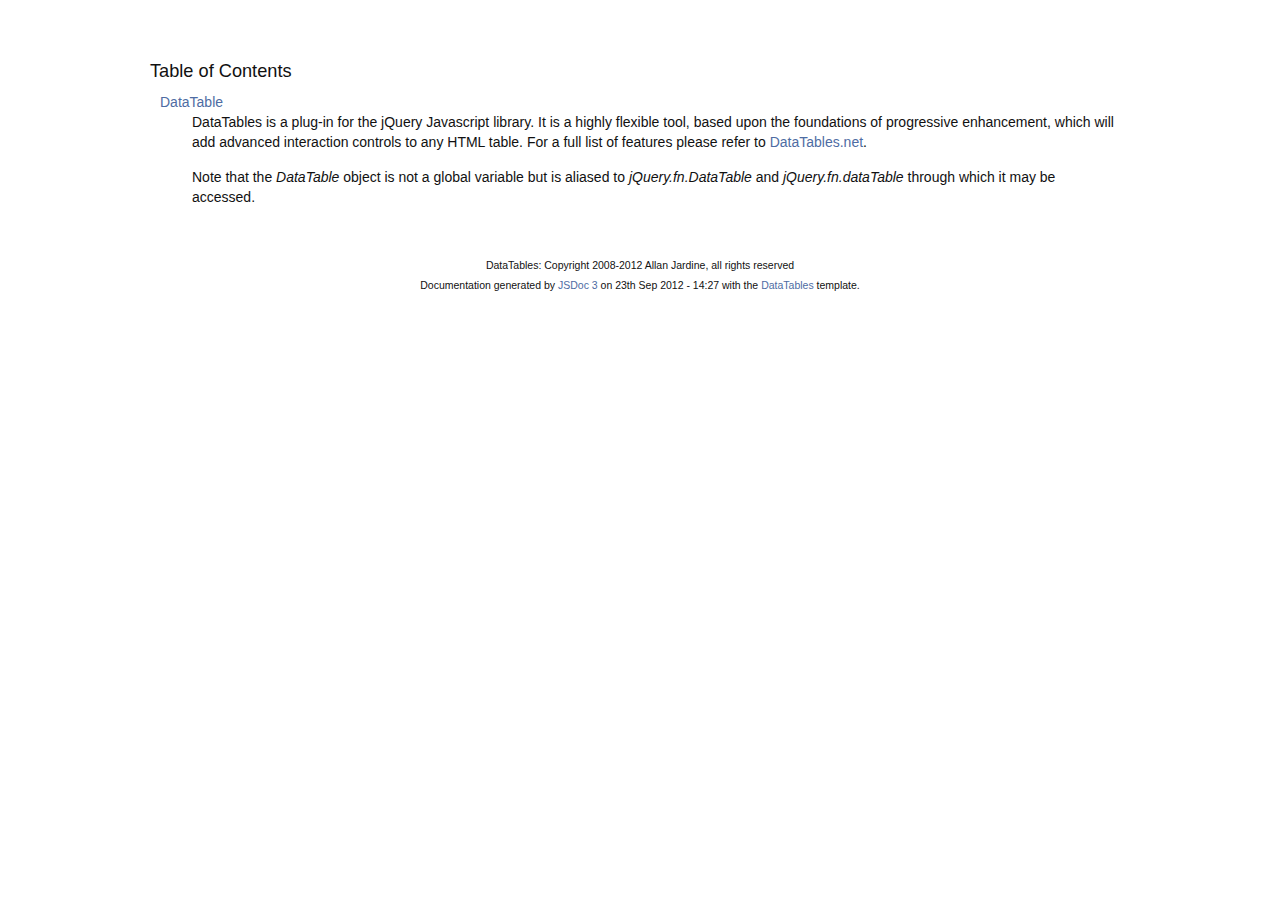
<file: web/static/libs/DataTables-1.9.4/docs/index.html>
<!DOCTYPE HTML PUBLIC "-//W3C//DTD HTML 4.01//EN" "http://www.w3.org/TR/html4/strict.dtd">
<html>
	<head>
		<meta http-equiv="Content-type" content="text/html; charset=utf-8">
		<title>Table of Contents - documentation</title>
  
		<style type="text/css" media="screen">
			@import "media/css/doc.css";
			@import "media/css/shCore.css";
			@import "media/css/shThemeDataTables.css";
		</style>
	
		<script type="text/javascript" src="media/js/shCore.js"></script>
		<script type="text/javascript" src="media/js/shBrushJScript.js"></script>
		<script type="text/javascript" src="media/js/jquery.js"></script>
		<script type="text/javascript" src="media/js/doc.js"></script>
	</head>
	<body>
		<div class="fw_container">
			<a name="top"></a>
			<div class="fw_header">
			</div>

			<div class="fw_content">
				<h3 class="subsection-title">Table of Contents</h3>
				<dl>
					<dt><a href="DataTable.html">DataTable</a></dt><dd><p>DataTables is a plug-in for the jQuery Javascript library. It is a 
highly flexible tool, based upon the foundations of progressive 
enhancement, which will add advanced interaction controls to any 
HTML table. For a full list of features please refer to
<a href="http://datatables.net">DataTables.net</a>.</p>

<p>Note that the <i>DataTable</i> object is not a global variable but is
aliased to <i>jQuery.fn.DataTable</i> and <i>jQuery.fn.dataTable</i> through which 
it may be  accessed.</p></dd>
				</dl>
   			</div>
		</div>

		<div class="fw_footer">
			DataTables: Copyright 2008-2012 Allan Jardine, all rights reserved<br>

			Documentation generated by <a href="https://github.com/micmath/JSDoc">JSDoc 3</a> on
			23th Sep 2012 - 14:27
			with the <a href="http://datatables.net/">DataTables</a> template.
		</div>
	</body>
</html>
</file>
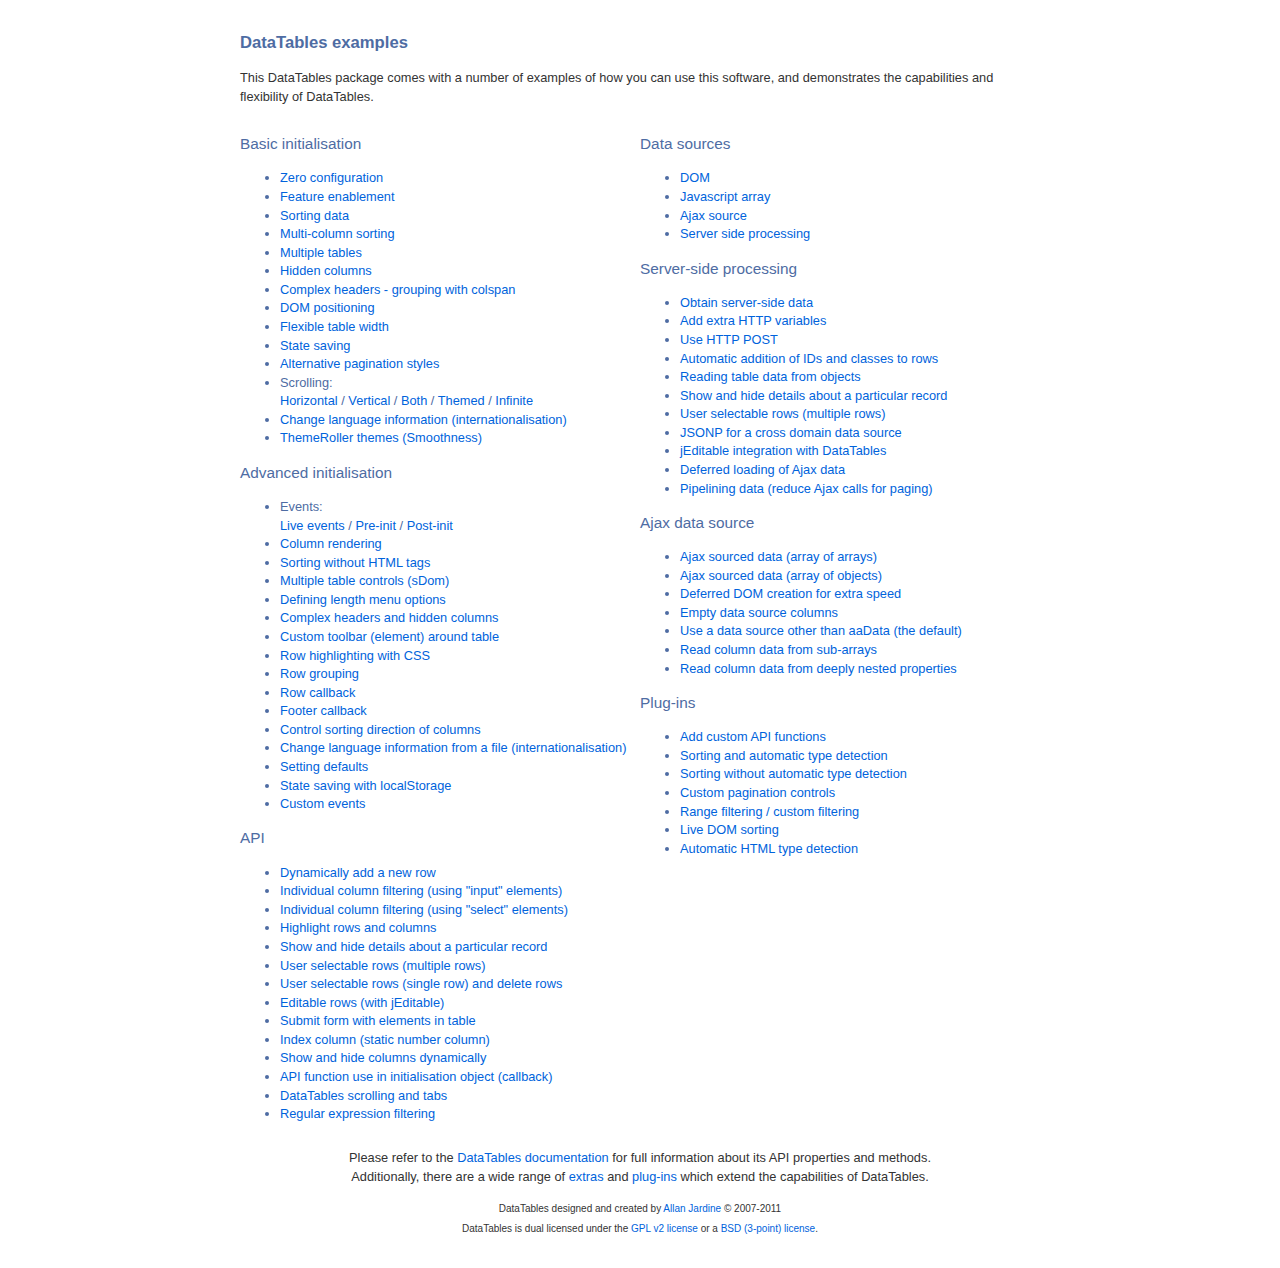
<file: web/static/libs/DataTables-1.9.4/examples/index.html>
<!DOCTYPE HTML PUBLIC "-//W3C//DTD HTML 4.01//EN" "http://www.w3.org/TR/html4/strict.dtd">
<html>
	<head>
		<meta http-equiv="content-type" content="text/html; charset=utf-8" />
		<link rel="shortcut icon" type="image/ico" href="http://www.datatables.net/favicon.ico" />
		
		<title>DataTables example</title>
		<style type="text/css" title="currentStyle">
			@import "../media/css/demo_page.css";
			@import "../media/css/demo_table.css";
		</style>
	</head>
	<body id="dt_example">
		<div id="container">
			<div class="full_width big">
				DataTables examples
			</div>
			
			<p>This DataTables package comes with a number of examples of how you can use this software, and demonstrates the capabilities and flexibility of DataTables.</p>
			
			<div class="demo_links">
				<h2>Basic initialisation</h2>
				<ul>
					<li><a href="basic_init/zero_config.html">Zero configuration</a></li>
					<li><a href="basic_init/filter_only.html">Feature enablement</a></li>
					<li><a href="basic_init/table_sorting.html">Sorting data</a></li>
					<li><a href="basic_init/multi_col_sort.html">Multi-column sorting</a></li>
					<li><a href="basic_init/multiple_tables.html">Multiple tables</a></li>
					<li><a href="basic_init/hidden_columns.html">Hidden columns</a></li>
					<li><a href="basic_init/complex_header.html">Complex headers - grouping with colspan</a></li>
					<li><a href="basic_init/dom.html">DOM positioning</a></li>
					<li><a href="basic_init/flexible_width.html">Flexible table width</a></li>
					<li><a href="basic_init/state_save.html">State saving</a></li>
					<li><a href="basic_init/alt_pagination.html">Alternative pagination styles</a></li>
					<li>Scrolling: <br>
						<a href="basic_init/scroll_x.html">Horizontal</a> / 
						<a href="basic_init/scroll_y.html">Vertical</a> / 
						<a href="basic_init/scroll_xy.html">Both</a> / 
						<a href="basic_init/scroll_y_theme.html">Themed</a> / 
						<a href="basic_init/scroll_y_infinite.html">Infinite</a>
					</li>
					<li><a href="basic_init/language.html">Change language information (internationalisation)</a></li>
					<li><a href="basic_init/themes.html">ThemeRoller themes (Smoothness)</a></li>
				</ul>
				
				<h2>Advanced initialisation</h2>
				<ul>
					<li>Events: <br>
						<a href="advanced_init/events_live.html">Live events</a> / 
						<a href="advanced_init/events_pre_init.html">Pre-init</a> / 
						<a href="advanced_init/events_post_init.html">Post-init</a>
					</li>
					<li><a href="advanced_init/column_render.html">Column rendering</a></li>
					<li><a href="advanced_init/html_sort.html">Sorting without HTML tags</a></li>
					<li><a href="advanced_init/dom_multiple_elements.html">Multiple table controls (sDom)</a></li>
					<li><a href="advanced_init/length_menu.html">Defining length menu options</a></li>
					<li><a href="advanced_init/complex_header.html">Complex headers and hidden columns</a></li>
					<li><a href="advanced_init/dom_toolbar.html">Custom toolbar (element) around table</a></li>
					<li><a href="advanced_init/highlight.html">Row highlighting with CSS</a></li>
					<li><a href="advanced_init/row_grouping.html">Row grouping</a></li>
					<li><a href="advanced_init/row_callback.html">Row callback</a></li>
					<li><a href="advanced_init/footer_callback.html">Footer callback</a></li>
					<li><a href="advanced_init/sorting_control.html">Control sorting direction of columns</a></li>
					<li><a href="advanced_init/language_file.html">Change language information from a file (internationalisation)</a></li>
					<li><a href="advanced_init/defaults.html">Setting defaults</a></li>
					<li><a href="advanced_init/localstorage.html">State saving with localStorage</a></li>
					<li><a href="advanced_init/dt_events.html">Custom events</a></li>
				</ul>
				
				<h2>API</h2>
				<ul>
					<li><a href="api/add_row.html">Dynamically add a new row</a></li>
					<li><a href="api/multi_filter.html">Individual column filtering (using "input" elements)</a></li>
					<li><a href="api/multi_filter_select.html">Individual column filtering (using "select" elements)</a></li>
					<li><a href="api/highlight.html">Highlight rows and columns</a></li>
					<li><a href="api/row_details.html">Show and hide details about a particular record</a></li>
					<li><a href="api/select_row.html">User selectable rows (multiple rows)</a></li>
					<li><a href="api/select_single_row.html">User selectable rows (single row) and delete rows</a></li>
					<li><a href="api/editable.html">Editable rows (with jEditable)</a></li>
					<li><a href="api/form.html">Submit form with elements in table</a></li>
					<li><a href="api/counter_column.html">Index column (static number column)</a></li>
					<li><a href="api/show_hide.html">Show and hide columns dynamically</a></li>
					<li><a href="api/api_in_init.html">API function use in initialisation object (callback)</a></li>
					<li><a href="api/tabs_and_scrolling.html">DataTables scrolling and tabs</a></li>
					<li><a href="api/regex.html">Regular expression filtering</a></li>
				</ul>
			</div>
			
			<div class="demo_links">
				<h2>Data sources</h2>
				<ul>
					<li><a href="data_sources/dom.html">DOM</a></li>
					<li><a href="data_sources/js_array.html">Javascript array</a></li>
					<li><a href="data_sources/ajax.html">Ajax source</a></li>
					<li><a href="data_sources/server_side.html">Server side processing</a></li>
				</ul>
				
				<h2>Server-side processing</h2>
				<ul>
					<li><a href="server_side/server_side.html">Obtain server-side data</a></li>
					<li><a href="server_side/custom_vars.html">Add extra HTTP variables</a></li>
					<li><a href="server_side/post.html">Use HTTP POST</a></li>
					<li><a href="server_side/ids.html">Automatic addition of IDs and classes to rows</a></li>
					<li><a href="server_side/object_data.html">Reading table data from objects</a></li>
					<li><a href="server_side/row_details.html">Show and hide details about a particular record</a></li>
					<li><a href="server_side/select_rows.html">User selectable rows (multiple rows)</a></li>
					<li><a href="server_side/jsonp.html">JSONP for a cross domain data source</a></li>
					<li><a href="server_side/editable.html">jEditable integration with DataTables</a></li>
					<li><a href="server_side/defer_loading.html">Deferred loading of Ajax data</a></li>
					<li><a href="server_side/pipeline.html">Pipelining data (reduce Ajax calls for paging)</a></li>
				</ul>
				
				<h2>Ajax data source</h2>
				<ul>
					<li><a href="ajax/ajax.html">Ajax sourced data (array of arrays)</a></li>
					<li><a href="ajax/objects.html">Ajax sourced data (array of objects)</a></li>
					<li><a href="ajax/defer_render.html">Deferred DOM creation for extra speed</a></li>
					<li><a href="ajax/null_data_source.html">Empty data source columns</a></li>
					<li><a href="ajax/custom_data_property.html">Use a data source other than aaData (the default)</a></li>
					<li><a href="ajax/objects_subarrays.html">Read column data from sub-arrays</a></li>
					<li><a href="ajax/deep.html">Read column data from deeply nested properties</a></li>
				</ul>
				
				<h2>Plug-ins</h2>
				<ul>
					<li><a href="plug-ins/plugin_api.html">Add custom API functions</a></li>
					<li><a href="plug-ins/sorting_plugin.html">Sorting and automatic type detection</a></li>
					<li><a href="plug-ins/sorting_sType.html">Sorting without automatic type detection</a></li>
					<li><a href="plug-ins/paging_plugin.html">Custom pagination controls</a></li>
					<li><a href="plug-ins/range_filtering.html">Range filtering / custom filtering</a></li>
					<li><a href="plug-ins/dom_sort.html">Live DOM sorting</a></li>
					<li><a href="plug-ins/html_sort.html">Automatic HTML type detection</a></li>
				</ul>
			</div>
			
			
			<div id="footer" class="clear" style="text-align:center;">
				<p>
					Please refer to the <a href="http://www.datatables.net/usage">DataTables documentation</a> for full information about its API properties and methods.<br>
					Additionally, there are a wide range of <a href="http://www.datatables.net/extras">extras</a> and <a href="http://www.datatables.net/plug-ins">plug-ins</a> which extend the capabilities of DataTables.
				</p>
				
				<span style="font-size:10px;">
					DataTables designed and created by <a href="http://www.sprymedia.co.uk">Allan Jardine</a> &copy; 2007-2011<br>
					DataTables is dual licensed under the <a href="http://www.datatables.net/license_gpl2">GPL v2 license</a> or a <a href="http://www.datatables.net/license_bsd">BSD (3-point) license</a>.
				</span>
			</div>
		</div>
	</body>
</html>
</file>
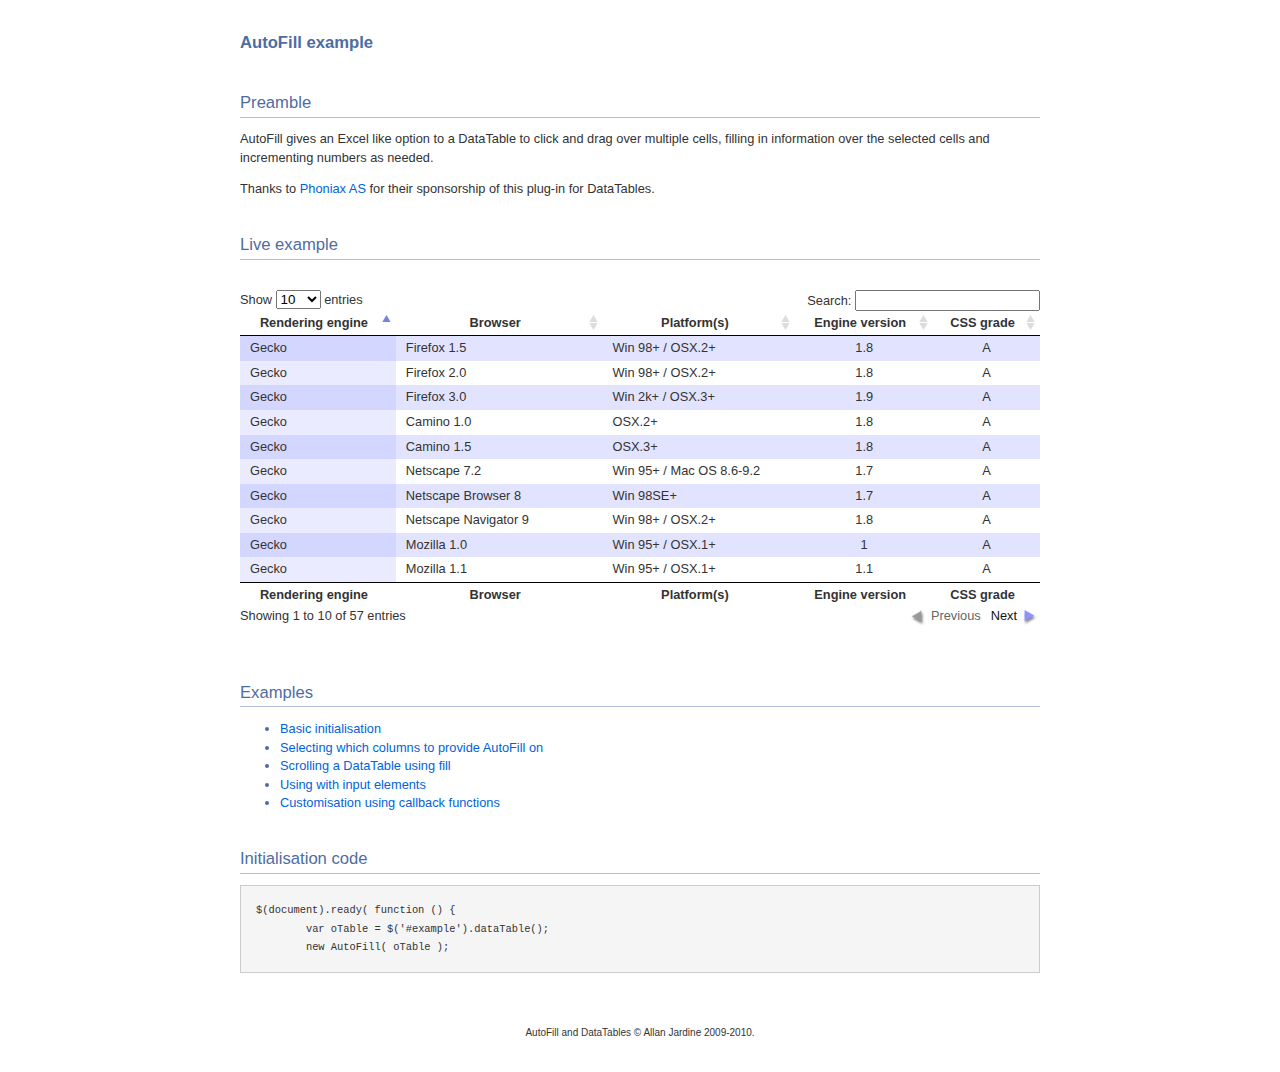
<file: web/static/libs/DataTables-1.9.4/extras/AutoFill/index.html>
<!DOCTYPE HTML PUBLIC "-//W3C//DTD HTML 4.01//EN" "http://www.w3.org/TR/html4/strict.dtd">
<html>
	<head>
		<meta http-equiv="content-type" content="text/html; charset=utf-8">
		<link rel="shortcut icon" type="image/ico" href="http://www.sprymedia.co.uk/media/images/favicon.ico">
		
		<title>AutoFill example</title>
		<style type="text/css" title="currentStyle">
			@import "../../media/css/demo_page.css";
			@import "../../media/css/demo_table.css";
			@import "media/css/AutoFill.css";
		</style>
		<script type="text/javascript" charset="utf-8" src="../../media/js/jquery.js"></script>
		<script type="text/javascript" charset="utf-8" src="../../media/js/jquery.dataTables.js"></script>
		<script type="text/javascript" charset="utf-8" src="media/js/AutoFill.js"></script>
		<script type="text/javascript" charset="utf-8">
			$(document).ready( function () {
				var oTable = $('#example').dataTable();
				new AutoFill( oTable );
			} );
		</script>
	</head>
	<body id="dt_example">
		<div id="container">
			<div class="full_width big">
				AutoFill example
			</div>
			
			<h1>Preamble</h1>
			<p>
				AutoFill gives an Excel like option to a DataTable to click and drag over multiple
				cells, filling in information over the selected cells and incrementing numbers as needed.
			</p>
			<p>Thanks to <a href="http://www.phoniax.no/">Phoniax AS</a> for their sponsorship of this plug-in for DataTables.</p>
			
			
			
			<h1>Live example</h1>
			<form>
			<div id="demo">
<table cellpadding="0" cellspacing="0" border="0" class="display" id="example">
	<thead>
		<tr>
			<th>Rendering engine</th>
			<th>Browser</th>
			<th>Platform(s)</th>
			<th>Engine version</th>
			<th>CSS grade</th>
		</tr>
	</thead>
	<tfoot>
		<tr>
			<th>Rendering engine</th>
			<th>Browser</th>
			<th>Platform(s)</th>
			<th>Engine version</th>
			<th>CSS grade</th>
		</tr>
	</tfoot>
	<tbody>
		<tr class="odd_gradeX">
			<td>Trident</td>
			<td>Internet Explorer 4.0</td>
			<td>Win 95+ (Entity: &amp;)</td>
			<td class="center">4</td>
			<td class="center">X</td>
		</tr>
		<tr class="even_gradeC">
			<td>Trident</td>
			<td>Internet Explorer 5.0</td>
			<td>Win 95+</td>
			<td class="center">5</td>
			<td class="center">C</td>
		</tr>
		<tr class="odd_gradeA">
			<td>Trident</td>
			<td>Internet Explorer 5.5</td>
			<td>Win 95+</td>
			<td class="center">5.5</td>
			<td class="center">A</td>
		</tr>
		<tr class="even_gradeA">
			<td>Trident</td>
			<td>Internet Explorer 6</td>
			<td>Win 98+</td>
			<td class="center">6</td>
			<td class="center">A</td>
		</tr>
		<tr class="odd_gradeA">
			<td>Trident</td>
			<td>Internet Explorer 7</td>
			<td>Win XP SP2+</td>
			<td class="center">7</td>
			<td class="center">A</td>
		</tr>
		<tr class="even_gradeA">
			<td>Trident</td>
			<td>AOL browser (AOL desktop)</td>
			<td>Win XP</td>
			<td class="center">6</td>
			<td class="center">A</td>
		</tr>
		<tr class="odd_gradeA">
			<td>Gecko (UTF-8: $¢€)</td>
			<td>Firefox 1.0</td>
			<td>Win 98+ / OSX.2+</td>
			<td class="center">1.7</td>
			<td class="center">A</td>
		</tr>
		<tr class="even_gradeA">
			<td>Gecko</td>
			<td>Firefox 1.5</td>
			<td>Win 98+ / OSX.2+</td>
			<td class="center">1.8</td>
			<td class="center">A</td>
		</tr>
		<tr class="odd_gradeA">
			<td>Gecko</td>
			<td>Firefox 2.0</td>
			<td>Win 98+ / OSX.2+</td>
			<td class="center">1.8</td>
			<td class="center">A</td>
		</tr>
		<tr class="even_gradeA">
			<td>Gecko</td>
			<td>Firefox 3.0</td>
			<td>Win 2k+ / OSX.3+</td>
			<td class="center">1.9</td>
			<td class="center">A</td>
		</tr>
		<tr class="odd_gradeA">
			<td>Gecko</td>
			<td>Camino 1.0</td>
			<td>OSX.2+</td>
			<td class="center">1.8</td>
			<td class="center">A</td>
		</tr>
		<tr class="even_gradeA">
			<td>Gecko</td>
			<td>Camino 1.5</td>
			<td>OSX.3+</td>
			<td class="center">1.8</td>
			<td class="center">A</td>
		</tr>
		<tr class="odd_gradeA">
			<td>Gecko</td>
			<td>Netscape 7.2</td>
			<td>Win 95+ / Mac OS 8.6-9.2</td>
			<td class="center">1.7</td>
			<td class="center">A</td>
		</tr>
		<tr class="even_gradeA">
			<td>Gecko</td>
			<td>Netscape Browser 8</td>
			<td>Win 98SE+</td>
			<td class="center">1.7</td>
			<td class="center">A</td>
		</tr>
		<tr class="odd_gradeA">
			<td>Gecko</td>
			<td>Netscape Navigator 9</td>
			<td>Win 98+ / OSX.2+</td>
			<td class="center">1.8</td>
			<td class="center">A</td>
		</tr>
		<tr class="even_gradeA">
			<td>Gecko</td>
			<td>Mozilla 1.0</td>
			<td>Win 95+ / OSX.1+</td>
			<td class="center">1</td>
			<td class="center">A</td>
		</tr>
		<tr class="odd_gradeA">
			<td>Gecko</td>
			<td>Mozilla 1.1</td>
			<td>Win 95+ / OSX.1+</td>
			<td class="center">1.1</td>
			<td class="center">A</td>
		</tr>
		<tr class="even_gradeA">
			<td>Gecko</td>
			<td>Mozilla 1.2</td>
			<td>Win 95+ / OSX.1+</td>
			<td class="center">1.2</td>
			<td class="center">A</td>
		</tr>
		<tr class="odd_gradeA">
			<td>Gecko</td>
			<td>Mozilla 1.3</td>
			<td>Win 95+ / OSX.1+</td>
			<td class="center">1.3</td>
			<td class="center">A</td>
		</tr>
		<tr class="even_gradeA">
			<td>Gecko</td>
			<td>Mozilla 1.4</td>
			<td>Win 95+ / OSX.1+</td>
			<td class="center">1.4</td>
			<td class="center">A</td>
		</tr>
		<tr class="odd_gradeA">
			<td>Gecko</td>
			<td>Mozilla 1.5</td>
			<td>Win 95+ / OSX.1+</td>
			<td class="center">1.5</td>
			<td class="center">A</td>
		</tr>
		<tr class="even_gradeA">
			<td>Gecko</td>
			<td>Mozilla 1.6</td>
			<td>Win 95+ / OSX.1+</td>
			<td class="center">1.6</td>
			<td class="center">A</td>
		</tr>
		<tr class="odd_gradeA">
			<td>Gecko</td>
			<td>Mozilla 1.7</td>
			<td>Win 98+ / OSX.1+</td>
			<td class="center">1.7</td>
			<td class="center">A</td>
		</tr>
		<tr class="even_gradeA">
			<td>Gecko</td>
			<td>Mozilla 1.8</td>
			<td>Win 98+ / OSX.1+</td>
			<td class="center">1.8</td>
			<td class="center">A</td>
		</tr>
		<tr class="odd_gradeA">
			<td>Gecko</td>
			<td>Seamonkey 1.1</td>
			<td>Win 98+ / OSX.2+</td>
			<td class="center">1.8</td>
			<td class="center">A</td>
		</tr>
		<tr class="even_gradeA">
			<td>Gecko</td>
			<td>Epiphany 2.20</td>
			<td>Gnome</td>
			<td class="center">1.8</td>
			<td class="center">A</td>
		</tr>
		<tr class="odd_gradeA">
			<td>Webkit</td>
			<td>Safari 1.2</td>
			<td>OSX.3</td>
			<td class="center">125.5</td>
			<td class="center">A</td>
		</tr>
		<tr class="even_gradeA">
			<td>Webkit</td>
			<td>Safari 1.3</td>
			<td>OSX.3</td>
			<td class="center">312.8</td>
			<td class="center">A</td>
		</tr>
		<tr class="odd_gradeA">
			<td>Webkit</td>
			<td>Safari 2.0</td>
			<td>OSX.4+</td>
			<td class="center">419.3</td>
			<td class="center">A</td>
		</tr>
		<tr class="even_gradeA">
			<td>Webkit</td>
			<td>Safari 3.0</td>
			<td>OSX.4+</td>
			<td class="center">522.1</td>
			<td class="center">A</td>
		</tr>
		<tr class="odd_gradeA">
			<td>Webkit</td>
			<td>OmniWeb 5.5</td>
			<td>OSX.4+</td>
			<td class="center">420</td>
			<td class="center">A</td>
		</tr>
		<tr class="even_gradeA">
			<td>Webkit</td>
			<td>iPod Touch / iPhone</td>
			<td>iPod</td>
			<td class="center">420.1</td>
			<td class="center">A</td>
		</tr>
		<tr class="odd_gradeA">
			<td>Webkit</td>
			<td>S60</td>
			<td>S60</td>
			<td class="center">413</td>
			<td class="center">A</td>
		</tr>
		<tr class="even_gradeA">
			<td>Presto</td>
			<td>Opera 7.0</td>
			<td>Win 95+ / OSX.1+</td>
			<td class="center">-</td>
			<td class="center">A</td>
		</tr>
		<tr class="odd_gradeA">
			<td>Presto</td>
			<td>Opera 7.5</td>
			<td>Win 95+ / OSX.2+</td>
			<td class="center">-</td>
			<td class="center">A</td>
		</tr>
		<tr class="even_gradeA">
			<td>Presto</td>
			<td>Opera 8.0</td>
			<td>Win 95+ / OSX.2+</td>
			<td class="center">-</td>
			<td class="center">A</td>
		</tr>
		<tr class="odd_gradeA">
			<td>Presto</td>
			<td>Opera 8.5</td>
			<td>Win 95+ / OSX.2+</td>
			<td class="center">-</td>
			<td class="center">A</td>
		</tr>
		<tr class="even_gradeA">
			<td>Presto</td>
			<td>Opera 9.0</td>
			<td>Win 95+ / OSX.3+</td>
			<td class="center">-</td>
			<td class="center">A</td>
		</tr>
		<tr class="odd_gradeA">
			<td>Presto</td>
			<td>Opera 9.2</td>
			<td>Win 88+ / OSX.3+</td>
			<td class="center">-</td>
			<td class="center">A</td>
		</tr>
		<tr class="even_gradeA">
			<td>Presto</td>
			<td>Opera 9.5</td>
			<td>Win 88+ / OSX.3+</td>
			<td class="center">-</td>
			<td class="center">A</td>
		</tr>
		<tr class="odd_gradeA">
			<td>Presto</td>
			<td>Opera for Wii</td>
			<td>Wii</td>
			<td class="center">-</td>
			<td class="center">A</td>
		</tr>
		<tr class="even_gradeA">
			<td>Presto</td>
			<td>Nokia N800</td>
			<td>N800</td>
			<td class="center">-</td>
			<td class="center">A</td>
		</tr>
		<tr class="odd_gradeA">
			<td>Presto</td>
			<td>Nintendo DS browser</td>
			<td>Nintendo DS</td>
			<td class="center">8.5</td>
			<td class="center">C/A<sup>1</sup></td>
		</tr>
		<tr class="even_gradeC">
			<td>KHTML</td>
			<td>Konqureror 3.1</td>
			<td>KDE 3.1</td>
			<td class="center">3.1</td>
			<td class="center">C</td>
		</tr>
		<tr class="odd_gradeA">
			<td>KHTML</td>
			<td>Konqureror 3.3</td>
			<td>KDE 3.3</td>
			<td class="center">3.3</td>
			<td class="center">A</td>
		</tr>
		<tr class="even_gradeA">
			<td>KHTML</td>
			<td>Konqureror 3.5</td>
			<td>KDE 3.5</td>
			<td class="center">3.5</td>
			<td class="center">A</td>
		</tr>
		<tr class="odd_gradeX">
			<td>Tasman</td>
			<td>Internet Explorer 4.5</td>
			<td>Mac OS 8-9</td>
			<td class="center">-</td>
			<td class="center">X</td>
		</tr>
		<tr class="even_gradeC">
			<td>Tasman</td>
			<td>Internet Explorer 5.1</td>
			<td>Mac OS 7.6-9</td>
			<td class="center">1</td>
			<td class="center">C</td>
		</tr>
		<tr class="odd_gradeC">
			<td>Tasman</td>
			<td>Internet Explorer 5.2</td>
			<td>Mac OS 8-X</td>
			<td class="center">1</td>
			<td class="center">C</td>
		</tr>
		<tr class="even_gradeA">
			<td>Misc</td>
			<td>NetFront 3.1</td>
			<td>Embedded devices</td>
			<td class="center">-</td>
			<td class="center">C</td>
		</tr>
		<tr class="odd_gradeA">
			<td>Misc</td>
			<td>NetFront 3.4</td>
			<td>Embedded devices</td>
			<td class="center">-</td>
			<td class="center">A</td>
		</tr>
		<tr class="even_gradeX">
			<td>Misc</td>
			<td>Dillo 0.8</td>
			<td>Embedded devices</td>
			<td class="center">-</td>
			<td class="center">X</td>
		</tr>
		<tr class="odd_gradeX">
			<td>Misc</td>
			<td>Links</td>
			<td>Text only</td>
			<td class="center">-</td>
			<td class="center">X</td>
		</tr>
		<tr class="even_gradeX">
			<td>Misc</td>
			<td>Lynx</td>
			<td>Text only</td>
			<td class="center">-</td>
			<td class="center">X</td>
		</tr>
		<tr class="odd_gradeC">
			<td>Misc</td>
			<td>IE Mobile</td>
			<td>Windows Mobile 6</td>
			<td class="center">-</td>
			<td class="center">C</td>
		</tr>
		<tr class="even_gradeC">
			<td>Misc</td>
			<td>PSP browser</td>
			<td>PSP</td>
			<td class="center">-</td>
			<td class="center">C</td>
		</tr>
		<tr class="odd_gradeU">
			<td>Other browsers</td>
			<td>All others</td>
			<td>-</td>
			<td class="center">-</td>
			<td class="center">U</td>
		</tr>
	</tbody>
</table>
			</div>
		</form>
			<div class="spacer"></div>
			
			
			<h1>Examples</h1>
			<ul>
				<li><a href="index.html">Basic initialisation</a></li>
				<li><a href="columns.html">Selecting which columns to provide AutoFill on</a></li>
				<li><a href="scrolling.html">Scrolling a DataTable using fill</a></li>
				<li><a href="inputs.html">Using with input elements</a></li>
				<li><a href="callbacks.html">Customisation using callback functions</a></li>
			</ul>
			
			
			<h1>Initialisation code</h1>
			<pre>$(document).ready( function () {
	var oTable = $('#example').dataTable();
	new AutoFill( oTable );</pre>
			
			<div id="footer" style="text-align:center;">
				<span style="font-size:10px;">
					AutoFill and DataTables &copy; Allan Jardine 2009-2010.<br>
				</span>
			</div>
		</div>
	</body>
</html>
</file>
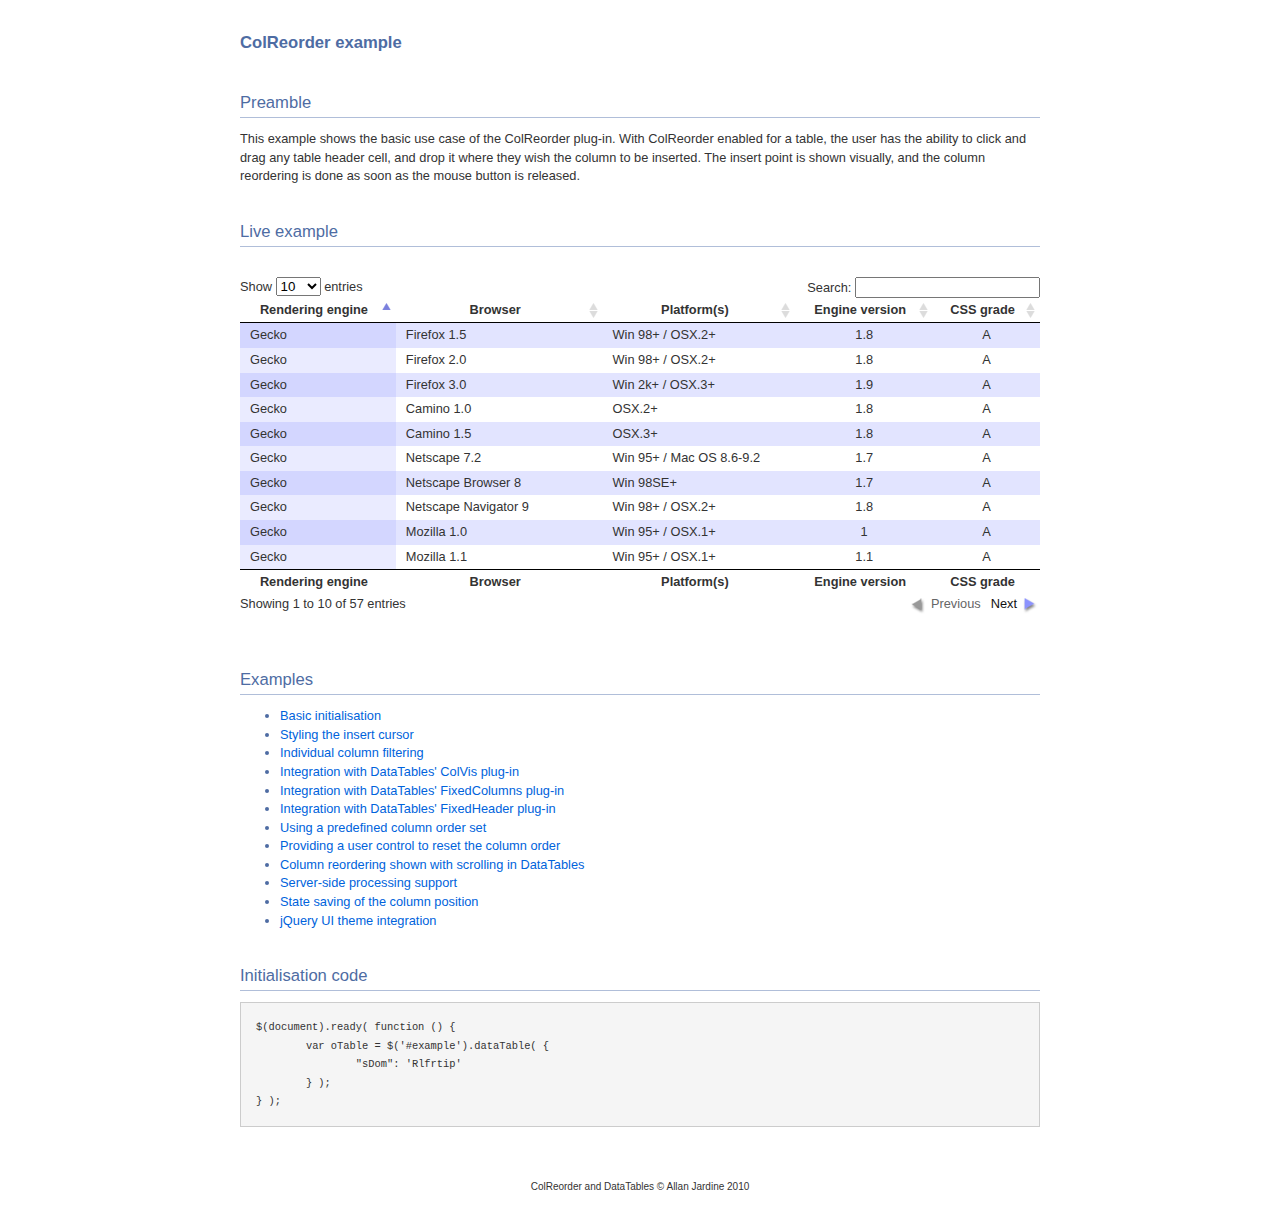
<file: web/static/libs/DataTables-1.9.4/extras/ColReorder/index.html>
<!DOCTYPE HTML PUBLIC "-//W3C//DTD HTML 4.01//EN" "http://www.w3.org/TR/html4/strict.dtd">
<html>
	<head>
		<meta http-equiv="content-type" content="text/html; charset=utf-8">
		<link rel="shortcut icon" type="image/ico" href="http://www.sprymedia.co.uk/media/images/favicon.ico">
		
		<title>ColReorder example</title>
		<style type="text/css" title="currentStyle">
			@import "../../media/css/demo_page.css";
			@import "../../media/css/demo_table.css";
			@import "media/css/ColReorder.css";
		</style>
		<script type="text/javascript" charset="utf-8" src="../../media/js/jquery.js"></script>
		<script type="text/javascript" charset="utf-8" src="../../media/js/jquery.dataTables.js"></script>
		<script type="text/javascript" charset="utf-8" src="media/js/ColReorder.js"></script>
		<script type="text/javascript" charset="utf-8">
			$(document).ready( function () {
				var oTable = $('#example').dataTable( {
					"sDom": 'Rlfrtip'
				} );
			} );
		</script>
	</head>
	<body id="dt_example">
		<div id="container">
			<div class="full_width big">
				ColReorder example
			</div>
			
			<h1>Preamble</h1>
			<p>This example shows the basic use case of the ColReorder plug-in. With ColReorder enabled
				for a table, the user has the ability to click and drag any table header cell, and drop 
				it where they wish the column to be inserted. The insert point is shown visually, and
				the column reordering is done as soon as the mouse button is released.</p>
			
			<h1>Live example</h1>
			<form>
			<div id="demo">
<table cellpadding="0" cellspacing="0" border="0" class="display" id="example">
	<thead>
		<tr>
			<th>Rendering engine</th>
			<th>Browser</th>
			<th>Platform(s)</th>
			<th>Engine version</th>
			<th>CSS grade</th>
		</tr>
	</thead>
	<tfoot>
		<tr>
			<th>Rendering engine</th>
			<th>Browser</th>
			<th>Platform(s)</th>
			<th>Engine version</th>
			<th>CSS grade</th>
		</tr>
	</tfoot>
	<tbody>
		<tr class="odd_gradeX">
			<td>Trident</td>
			<td>Internet Explorer 4.0</td>
			<td>Win 95+ (Entity: &amp;)</td>
			<td class="center">4</td>
			<td class="center">X</td>
		</tr>
		<tr class="even_gradeC">
			<td>Trident</td>
			<td>Internet Explorer 5.0</td>
			<td>Win 95+</td>
			<td class="center">5</td>
			<td class="center">C</td>
		</tr>
		<tr class="odd_gradeA">
			<td>Trident</td>
			<td>Internet Explorer 5.5</td>
			<td>Win 95+</td>
			<td class="center">5.5</td>
			<td class="center">A</td>
		</tr>
		<tr class="even_gradeA">
			<td>Trident</td>
			<td>Internet Explorer 6</td>
			<td>Win 98+</td>
			<td class="center">6</td>
			<td class="center">A</td>
		</tr>
		<tr class="odd_gradeA">
			<td>Trident</td>
			<td>Internet Explorer 7</td>
			<td>Win XP SP2+</td>
			<td class="center">7</td>
			<td class="center">A</td>
		</tr>
		<tr class="even_gradeA">
			<td>Trident</td>
			<td>AOL browser (AOL desktop)</td>
			<td>Win XP</td>
			<td class="center">6</td>
			<td class="center">A</td>
		</tr>
		<tr class="odd_gradeA">
			<td>Gecko (UTF-8: $¢€)</td>
			<td>Firefox 1.0</td>
			<td>Win 98+ / OSX.2+</td>
			<td class="center">1.7</td>
			<td class="center">A</td>
		</tr>
		<tr class="even_gradeA">
			<td>Gecko</td>
			<td>Firefox 1.5</td>
			<td>Win 98+ / OSX.2+</td>
			<td class="center">1.8</td>
			<td class="center">A</td>
		</tr>
		<tr class="odd_gradeA">
			<td>Gecko</td>
			<td>Firefox 2.0</td>
			<td>Win 98+ / OSX.2+</td>
			<td class="center">1.8</td>
			<td class="center">A</td>
		</tr>
		<tr class="even_gradeA">
			<td>Gecko</td>
			<td>Firefox 3.0</td>
			<td>Win 2k+ / OSX.3+</td>
			<td class="center">1.9</td>
			<td class="center">A</td>
		</tr>
		<tr class="odd_gradeA">
			<td>Gecko</td>
			<td>Camino 1.0</td>
			<td>OSX.2+</td>
			<td class="center">1.8</td>
			<td class="center">A</td>
		</tr>
		<tr class="even_gradeA">
			<td>Gecko</td>
			<td>Camino 1.5</td>
			<td>OSX.3+</td>
			<td class="center">1.8</td>
			<td class="center">A</td>
		</tr>
		<tr class="odd_gradeA">
			<td>Gecko</td>
			<td>Netscape 7.2</td>
			<td>Win 95+ / Mac OS 8.6-9.2</td>
			<td class="center">1.7</td>
			<td class="center">A</td>
		</tr>
		<tr class="even_gradeA">
			<td>Gecko</td>
			<td>Netscape Browser 8</td>
			<td>Win 98SE+</td>
			<td class="center">1.7</td>
			<td class="center">A</td>
		</tr>
		<tr class="odd_gradeA">
			<td>Gecko</td>
			<td>Netscape Navigator 9</td>
			<td>Win 98+ / OSX.2+</td>
			<td class="center">1.8</td>
			<td class="center">A</td>
		</tr>
		<tr class="even_gradeA">
			<td>Gecko</td>
			<td>Mozilla 1.0</td>
			<td>Win 95+ / OSX.1+</td>
			<td class="center">1</td>
			<td class="center">A</td>
		</tr>
		<tr class="odd_gradeA">
			<td>Gecko</td>
			<td>Mozilla 1.1</td>
			<td>Win 95+ / OSX.1+</td>
			<td class="center">1.1</td>
			<td class="center">A</td>
		</tr>
		<tr class="even_gradeA">
			<td>Gecko</td>
			<td>Mozilla 1.2</td>
			<td>Win 95+ / OSX.1+</td>
			<td class="center">1.2</td>
			<td class="center">A</td>
		</tr>
		<tr class="odd_gradeA">
			<td>Gecko</td>
			<td>Mozilla 1.3</td>
			<td>Win 95+ / OSX.1+</td>
			<td class="center">1.3</td>
			<td class="center">A</td>
		</tr>
		<tr class="even_gradeA">
			<td>Gecko</td>
			<td>Mozilla 1.4</td>
			<td>Win 95+ / OSX.1+</td>
			<td class="center">1.4</td>
			<td class="center">A</td>
		</tr>
		<tr class="odd_gradeA">
			<td>Gecko</td>
			<td>Mozilla 1.5</td>
			<td>Win 95+ / OSX.1+</td>
			<td class="center">1.5</td>
			<td class="center">A</td>
		</tr>
		<tr class="even_gradeA">
			<td>Gecko</td>
			<td>Mozilla 1.6</td>
			<td>Win 95+ / OSX.1+</td>
			<td class="center">1.6</td>
			<td class="center">A</td>
		</tr>
		<tr class="odd_gradeA">
			<td>Gecko</td>
			<td>Mozilla 1.7</td>
			<td>Win 98+ / OSX.1+</td>
			<td class="center">1.7</td>
			<td class="center">A</td>
		</tr>
		<tr class="even_gradeA">
			<td>Gecko</td>
			<td>Mozilla 1.8</td>
			<td>Win 98+ / OSX.1+</td>
			<td class="center">1.8</td>
			<td class="center">A</td>
		</tr>
		<tr class="odd_gradeA">
			<td>Gecko</td>
			<td>Seamonkey 1.1</td>
			<td>Win 98+ / OSX.2+</td>
			<td class="center">1.8</td>
			<td class="center">A</td>
		</tr>
		<tr class="even_gradeA">
			<td>Gecko</td>
			<td>Epiphany 2.20</td>
			<td>Gnome</td>
			<td class="center">1.8</td>
			<td class="center">A</td>
		</tr>
		<tr class="odd_gradeA">
			<td>Webkit</td>
			<td>Safari 1.2</td>
			<td>OSX.3</td>
			<td class="center">125.5</td>
			<td class="center">A</td>
		</tr>
		<tr class="even_gradeA">
			<td>Webkit</td>
			<td>Safari 1.3</td>
			<td>OSX.3</td>
			<td class="center">312.8</td>
			<td class="center">A</td>
		</tr>
		<tr class="odd_gradeA">
			<td>Webkit</td>
			<td>Safari 2.0</td>
			<td>OSX.4+</td>
			<td class="center">419.3</td>
			<td class="center">A</td>
		</tr>
		<tr class="even_gradeA">
			<td>Webkit</td>
			<td>Safari 3.0</td>
			<td>OSX.4+</td>
			<td class="center">522.1</td>
			<td class="center">A</td>
		</tr>
		<tr class="odd_gradeA">
			<td>Webkit</td>
			<td>OmniWeb 5.5</td>
			<td>OSX.4+</td>
			<td class="center">420</td>
			<td class="center">A</td>
		</tr>
		<tr class="even_gradeA">
			<td>Webkit</td>
			<td>iPod Touch / iPhone</td>
			<td>iPod</td>
			<td class="center">420.1</td>
			<td class="center">A</td>
		</tr>
		<tr class="odd_gradeA">
			<td>Webkit</td>
			<td>S60</td>
			<td>S60</td>
			<td class="center">413</td>
			<td class="center">A</td>
		</tr>
		<tr class="even_gradeA">
			<td>Presto</td>
			<td>Opera 7.0</td>
			<td>Win 95+ / OSX.1+</td>
			<td class="center">-</td>
			<td class="center">A</td>
		</tr>
		<tr class="odd_gradeA">
			<td>Presto</td>
			<td>Opera 7.5</td>
			<td>Win 95+ / OSX.2+</td>
			<td class="center">-</td>
			<td class="center">A</td>
		</tr>
		<tr class="even_gradeA">
			<td>Presto</td>
			<td>Opera 8.0</td>
			<td>Win 95+ / OSX.2+</td>
			<td class="center">-</td>
			<td class="center">A</td>
		</tr>
		<tr class="odd_gradeA">
			<td>Presto</td>
			<td>Opera 8.5</td>
			<td>Win 95+ / OSX.2+</td>
			<td class="center">-</td>
			<td class="center">A</td>
		</tr>
		<tr class="even_gradeA">
			<td>Presto</td>
			<td>Opera 9.0</td>
			<td>Win 95+ / OSX.3+</td>
			<td class="center">-</td>
			<td class="center">A</td>
		</tr>
		<tr class="odd_gradeA">
			<td>Presto</td>
			<td>Opera 9.2</td>
			<td>Win 88+ / OSX.3+</td>
			<td class="center">-</td>
			<td class="center">A</td>
		</tr>
		<tr class="even_gradeA">
			<td>Presto</td>
			<td>Opera 9.5</td>
			<td>Win 88+ / OSX.3+</td>
			<td class="center">-</td>
			<td class="center">A</td>
		</tr>
		<tr class="odd_gradeA">
			<td>Presto</td>
			<td>Opera for Wii</td>
			<td>Wii</td>
			<td class="center">-</td>
			<td class="center">A</td>
		</tr>
		<tr class="even_gradeA">
			<td>Presto</td>
			<td>Nokia N800</td>
			<td>N800</td>
			<td class="center">-</td>
			<td class="center">A</td>
		</tr>
		<tr class="odd_gradeA">
			<td>Presto</td>
			<td>Nintendo DS browser</td>
			<td>Nintendo DS</td>
			<td class="center">8.5</td>
			<td class="center">C/A<sup>1</sup></td>
		</tr>
		<tr class="even_gradeC">
			<td>KHTML</td>
			<td>Konqureror 3.1</td>
			<td>KDE 3.1</td>
			<td class="center">3.1</td>
			<td class="center">C</td>
		</tr>
		<tr class="odd_gradeA">
			<td>KHTML</td>
			<td>Konqureror 3.3</td>
			<td>KDE 3.3</td>
			<td class="center">3.3</td>
			<td class="center">A</td>
		</tr>
		<tr class="even_gradeA">
			<td>KHTML</td>
			<td>Konqureror 3.5</td>
			<td>KDE 3.5</td>
			<td class="center">3.5</td>
			<td class="center">A</td>
		</tr>
		<tr class="odd_gradeX">
			<td>Tasman</td>
			<td>Internet Explorer 4.5</td>
			<td>Mac OS 8-9</td>
			<td class="center">-</td>
			<td class="center">X</td>
		</tr>
		<tr class="even_gradeC">
			<td>Tasman</td>
			<td>Internet Explorer 5.1</td>
			<td>Mac OS 7.6-9</td>
			<td class="center">1</td>
			<td class="center">C</td>
		</tr>
		<tr class="odd_gradeC">
			<td>Tasman</td>
			<td>Internet Explorer 5.2</td>
			<td>Mac OS 8-X</td>
			<td class="center">1</td>
			<td class="center">C</td>
		</tr>
		<tr class="even_gradeA">
			<td>Misc</td>
			<td>NetFront 3.1</td>
			<td>Embedded devices</td>
			<td class="center">-</td>
			<td class="center">C</td>
		</tr>
		<tr class="odd_gradeA">
			<td>Misc</td>
			<td>NetFront 3.4</td>
			<td>Embedded devices</td>
			<td class="center">-</td>
			<td class="center">A</td>
		</tr>
		<tr class="even_gradeX">
			<td>Misc</td>
			<td>Dillo 0.8</td>
			<td>Embedded devices</td>
			<td class="center">-</td>
			<td class="center">X</td>
		</tr>
		<tr class="odd_gradeX">
			<td>Misc</td>
			<td>Links</td>
			<td>Text only</td>
			<td class="center">-</td>
			<td class="center">X</td>
		</tr>
		<tr class="even_gradeX">
			<td>Misc</td>
			<td>Lynx</td>
			<td>Text only</td>
			<td class="center">-</td>
			<td class="center">X</td>
		</tr>
		<tr class="odd_gradeC">
			<td>Misc</td>
			<td>IE Mobile</td>
			<td>Windows Mobile 6</td>
			<td class="center">-</td>
			<td class="center">C</td>
		</tr>
		<tr class="even_gradeC">
			<td>Misc</td>
			<td>PSP browser</td>
			<td>PSP</td>
			<td class="center">-</td>
			<td class="center">C</td>
		</tr>
		<tr class="odd_gradeU">
			<td>Other browsers</td>
			<td>All others</td>
			<td>-</td>
			<td class="center">-</td>
			<td class="center">U</td>
		</tr>
	</tbody>
</table>
			</div>
		</form>
			<div class="spacer"></div>
			
			
			<h1>Examples</h1>
			<ul>
				<li><a href="index.html">Basic initialisation</a></li>
				<li><a href="alt_insert.html">Styling the insert cursor</a></li>
				<li><a href="col_filter.html">Individual column filtering</a></li>
				<li><a href="colvis.html">Integration with DataTables' ColVis plug-in</a></li>
				<li><a href="fixedcolumns.html">Integration with DataTables' FixedColumns plug-in</a></li>
				<li><a href="fixedheader.html">Integration with DataTables' FixedHeader plug-in</a></li>
				<li><a href="predefined.html">Using a predefined column order set</a></li>
				<li><a href="reset.html">Providing a user control to reset the column order</a></li>
				<li><a href="scrolling.html">Column reordering shown with scrolling in DataTables</a></li>
				<li><a href="server_side.html">Server-side processing support</a></li>
				<li><a href="state_save.html">State saving of the column position</a></li>
				<li><a href="theme.html">jQuery UI theme integration</a></li>
			</ul>
			
			
			<h1>Initialisation code</h1>
			<pre>$(document).ready( function () {
	var oTable = $('#example').dataTable( {
		"sDom": 'Rlfrtip'
	} );
} );</pre>
			
			<div id="footer" style="text-align:center;">
				<span style="font-size:10px;">
					ColReorder and DataTables &copy; Allan Jardine 2010
				</span>
			</div>
		</div>
	</body>
</html>
</file>
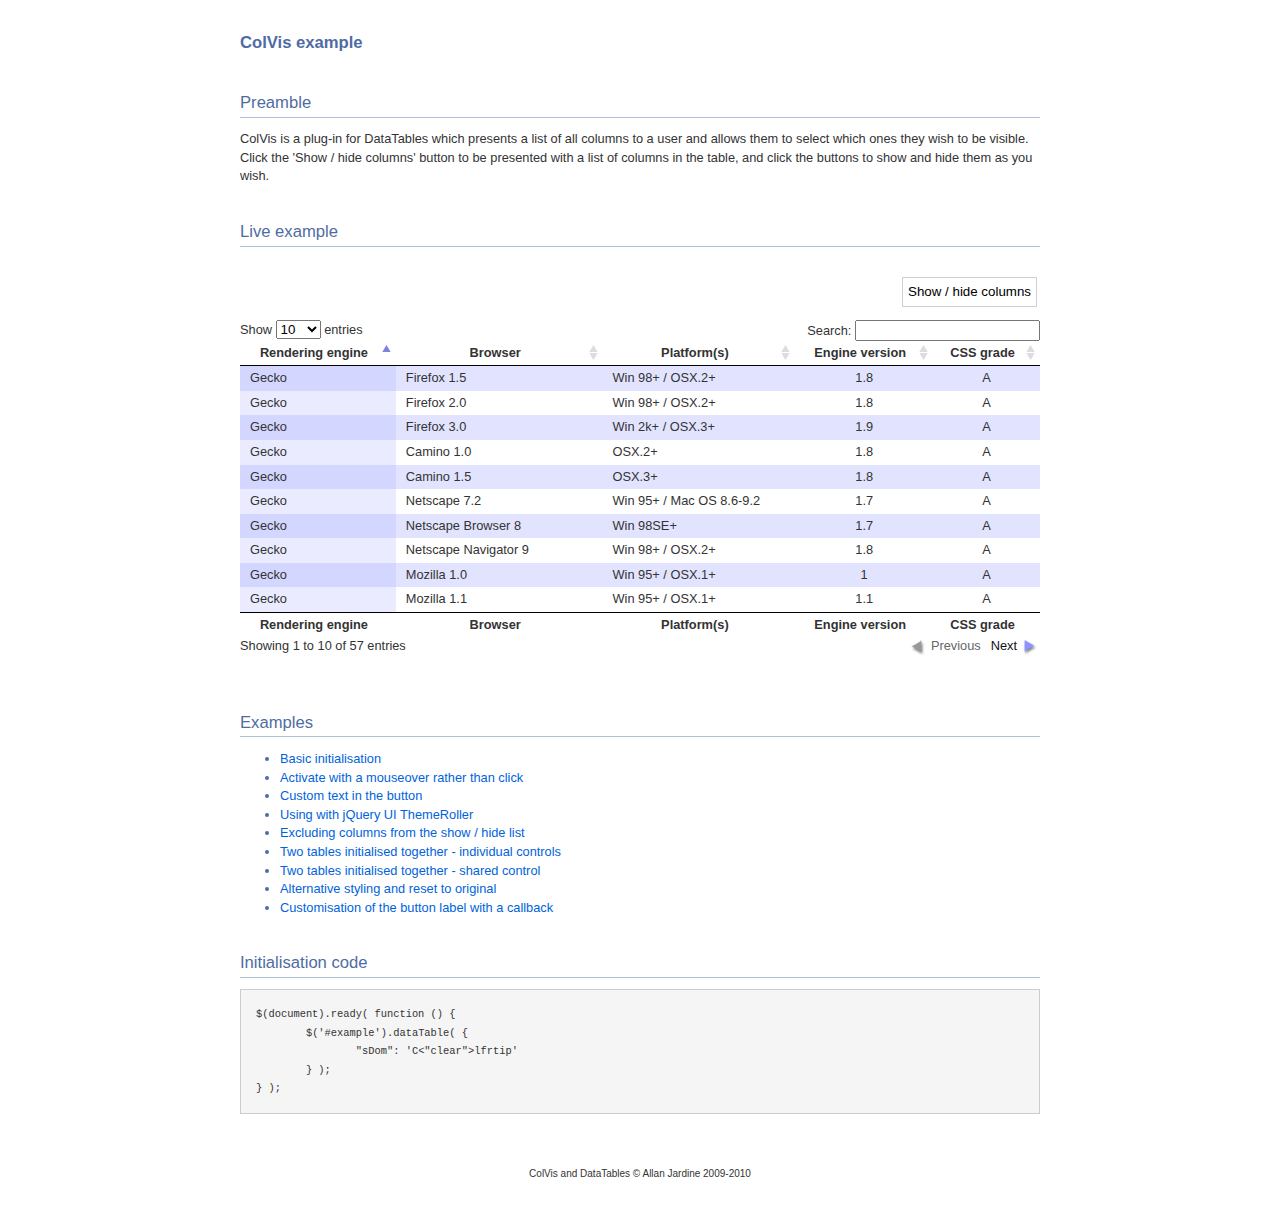
<file: web/static/libs/DataTables-1.9.4/extras/ColVis/index.html>
<!DOCTYPE HTML PUBLIC "-//W3C//DTD HTML 4.01//EN" "http://www.w3.org/TR/html4/strict.dtd">
<html>
	<head>
		<meta http-equiv="content-type" content="text/html; charset=utf-8">
		<link rel="shortcut icon" type="image/ico" href="http://www.sprymedia.co.uk/media/images/favicon.ico">
		
		<title>ColVis example</title>
		<style type="text/css" title="currentStyle">
			@import "../../media/css/demo_page.css";
			@import "../../media/css/demo_table.css";
			@import "media/css/ColVis.css";
		</style>
		<script type="text/javascript" charset="utf-8" src="../../media/js/jquery.js"></script>
		<script type="text/javascript" charset="utf-8" src="../../media/js/jquery.dataTables.js"></script>
		<script type="text/javascript" charset="utf-8" src="media/js/ColVis.js"></script>
		<script type="text/javascript" charset="utf-8">
			$(document).ready( function () {
				$('#example').dataTable( {
					"sDom": 'C<"clear">lfrtip'
				} );
			} );
		</script>
	</head>
	<body id="dt_example">
		<div id="container">
			<div class="full_width big">
				ColVis example
			</div>
			
			<h1>Preamble</h1>
			<p>ColVis is a plug-in for DataTables which presents a list of all columns to a user and allows them to select which ones they wish to be visible. Click the 'Show / hide columns' button to be presented with a list of columns in the table, and click the buttons to show and hide them as you wish.</p>
			
			<h1>Live example</h1>
			<form>
			<div id="demo">
<table cellpadding="0" cellspacing="0" border="0" class="display" id="example">
	<thead>
		<tr>
			<th>Rendering engine</th>
			<th>Browser</th>
			<th>Platform(s)</th>
			<th>Engine version</th>
			<th>CSS grade</th>
		</tr>
	</thead>
	<tfoot>
		<tr>
			<th>Rendering engine</th>
			<th>Browser</th>
			<th>Platform(s)</th>
			<th>Engine version</th>
			<th>CSS grade</th>
		</tr>
	</tfoot>
	<tbody>
		<tr class="odd_gradeX">
			<td>Trident</td>
			<td>Internet Explorer 4.0</td>
			<td>Win 95+ (Entity: &amp;)</td>
			<td class="center">4</td>
			<td class="center">X</td>
		</tr>
		<tr class="even_gradeC">
			<td>Trident</td>
			<td>Internet Explorer 5.0</td>
			<td>Win 95+</td>
			<td class="center">5</td>
			<td class="center">C</td>
		</tr>
		<tr class="odd_gradeA">
			<td>Trident</td>
			<td>Internet Explorer 5.5</td>
			<td>Win 95+</td>
			<td class="center">5.5</td>
			<td class="center">A</td>
		</tr>
		<tr class="even_gradeA">
			<td>Trident</td>
			<td>Internet Explorer 6</td>
			<td>Win 98+</td>
			<td class="center">6</td>
			<td class="center">A</td>
		</tr>
		<tr class="odd_gradeA">
			<td>Trident</td>
			<td>Internet Explorer 7</td>
			<td>Win XP SP2+</td>
			<td class="center">7</td>
			<td class="center">A</td>
		</tr>
		<tr class="even_gradeA">
			<td>Trident</td>
			<td>AOL browser (AOL desktop)</td>
			<td>Win XP</td>
			<td class="center">6</td>
			<td class="center">A</td>
		</tr>
		<tr class="odd_gradeA">
			<td>Gecko (UTF-8: $¢€)</td>
			<td>Firefox 1.0</td>
			<td>Win 98+ / OSX.2+</td>
			<td class="center">1.7</td>
			<td class="center">A</td>
		</tr>
		<tr class="even_gradeA">
			<td>Gecko</td>
			<td>Firefox 1.5</td>
			<td>Win 98+ / OSX.2+</td>
			<td class="center">1.8</td>
			<td class="center">A</td>
		</tr>
		<tr class="odd_gradeA">
			<td>Gecko</td>
			<td>Firefox 2.0</td>
			<td>Win 98+ / OSX.2+</td>
			<td class="center">1.8</td>
			<td class="center">A</td>
		</tr>
		<tr class="even_gradeA">
			<td>Gecko</td>
			<td>Firefox 3.0</td>
			<td>Win 2k+ / OSX.3+</td>
			<td class="center">1.9</td>
			<td class="center">A</td>
		</tr>
		<tr class="odd_gradeA">
			<td>Gecko</td>
			<td>Camino 1.0</td>
			<td>OSX.2+</td>
			<td class="center">1.8</td>
			<td class="center">A</td>
		</tr>
		<tr class="even_gradeA">
			<td>Gecko</td>
			<td>Camino 1.5</td>
			<td>OSX.3+</td>
			<td class="center">1.8</td>
			<td class="center">A</td>
		</tr>
		<tr class="odd_gradeA">
			<td>Gecko</td>
			<td>Netscape 7.2</td>
			<td>Win 95+ / Mac OS 8.6-9.2</td>
			<td class="center">1.7</td>
			<td class="center">A</td>
		</tr>
		<tr class="even_gradeA">
			<td>Gecko</td>
			<td>Netscape Browser 8</td>
			<td>Win 98SE+</td>
			<td class="center">1.7</td>
			<td class="center">A</td>
		</tr>
		<tr class="odd_gradeA">
			<td>Gecko</td>
			<td>Netscape Navigator 9</td>
			<td>Win 98+ / OSX.2+</td>
			<td class="center">1.8</td>
			<td class="center">A</td>
		</tr>
		<tr class="even_gradeA">
			<td>Gecko</td>
			<td>Mozilla 1.0</td>
			<td>Win 95+ / OSX.1+</td>
			<td class="center">1</td>
			<td class="center">A</td>
		</tr>
		<tr class="odd_gradeA">
			<td>Gecko</td>
			<td>Mozilla 1.1</td>
			<td>Win 95+ / OSX.1+</td>
			<td class="center">1.1</td>
			<td class="center">A</td>
		</tr>
		<tr class="even_gradeA">
			<td>Gecko</td>
			<td>Mozilla 1.2</td>
			<td>Win 95+ / OSX.1+</td>
			<td class="center">1.2</td>
			<td class="center">A</td>
		</tr>
		<tr class="odd_gradeA">
			<td>Gecko</td>
			<td>Mozilla 1.3</td>
			<td>Win 95+ / OSX.1+</td>
			<td class="center">1.3</td>
			<td class="center">A</td>
		</tr>
		<tr class="even_gradeA">
			<td>Gecko</td>
			<td>Mozilla 1.4</td>
			<td>Win 95+ / OSX.1+</td>
			<td class="center">1.4</td>
			<td class="center">A</td>
		</tr>
		<tr class="odd_gradeA">
			<td>Gecko</td>
			<td>Mozilla 1.5</td>
			<td>Win 95+ / OSX.1+</td>
			<td class="center">1.5</td>
			<td class="center">A</td>
		</tr>
		<tr class="even_gradeA">
			<td>Gecko</td>
			<td>Mozilla 1.6</td>
			<td>Win 95+ / OSX.1+</td>
			<td class="center">1.6</td>
			<td class="center">A</td>
		</tr>
		<tr class="odd_gradeA">
			<td>Gecko</td>
			<td>Mozilla 1.7</td>
			<td>Win 98+ / OSX.1+</td>
			<td class="center">1.7</td>
			<td class="center">A</td>
		</tr>
		<tr class="even_gradeA">
			<td>Gecko</td>
			<td>Mozilla 1.8</td>
			<td>Win 98+ / OSX.1+</td>
			<td class="center">1.8</td>
			<td class="center">A</td>
		</tr>
		<tr class="odd_gradeA">
			<td>Gecko</td>
			<td>Seamonkey 1.1</td>
			<td>Win 98+ / OSX.2+</td>
			<td class="center">1.8</td>
			<td class="center">A</td>
		</tr>
		<tr class="even_gradeA">
			<td>Gecko</td>
			<td>Epiphany 2.20</td>
			<td>Gnome</td>
			<td class="center">1.8</td>
			<td class="center">A</td>
		</tr>
		<tr class="odd_gradeA">
			<td>Webkit</td>
			<td>Safari 1.2</td>
			<td>OSX.3</td>
			<td class="center">125.5</td>
			<td class="center">A</td>
		</tr>
		<tr class="even_gradeA">
			<td>Webkit</td>
			<td>Safari 1.3</td>
			<td>OSX.3</td>
			<td class="center">312.8</td>
			<td class="center">A</td>
		</tr>
		<tr class="odd_gradeA">
			<td>Webkit</td>
			<td>Safari 2.0</td>
			<td>OSX.4+</td>
			<td class="center">419.3</td>
			<td class="center">A</td>
		</tr>
		<tr class="even_gradeA">
			<td>Webkit</td>
			<td>Safari 3.0</td>
			<td>OSX.4+</td>
			<td class="center">522.1</td>
			<td class="center">A</td>
		</tr>
		<tr class="odd_gradeA">
			<td>Webkit</td>
			<td>OmniWeb 5.5</td>
			<td>OSX.4+</td>
			<td class="center">420</td>
			<td class="center">A</td>
		</tr>
		<tr class="even_gradeA">
			<td>Webkit</td>
			<td>iPod Touch / iPhone</td>
			<td>iPod</td>
			<td class="center">420.1</td>
			<td class="center">A</td>
		</tr>
		<tr class="odd_gradeA">
			<td>Webkit</td>
			<td>S60</td>
			<td>S60</td>
			<td class="center">413</td>
			<td class="center">A</td>
		</tr>
		<tr class="even_gradeA">
			<td>Presto</td>
			<td>Opera 7.0</td>
			<td>Win 95+ / OSX.1+</td>
			<td class="center">-</td>
			<td class="center">A</td>
		</tr>
		<tr class="odd_gradeA">
			<td>Presto</td>
			<td>Opera 7.5</td>
			<td>Win 95+ / OSX.2+</td>
			<td class="center">-</td>
			<td class="center">A</td>
		</tr>
		<tr class="even_gradeA">
			<td>Presto</td>
			<td>Opera 8.0</td>
			<td>Win 95+ / OSX.2+</td>
			<td class="center">-</td>
			<td class="center">A</td>
		</tr>
		<tr class="odd_gradeA">
			<td>Presto</td>
			<td>Opera 8.5</td>
			<td>Win 95+ / OSX.2+</td>
			<td class="center">-</td>
			<td class="center">A</td>
		</tr>
		<tr class="even_gradeA">
			<td>Presto</td>
			<td>Opera 9.0</td>
			<td>Win 95+ / OSX.3+</td>
			<td class="center">-</td>
			<td class="center">A</td>
		</tr>
		<tr class="odd_gradeA">
			<td>Presto</td>
			<td>Opera 9.2</td>
			<td>Win 88+ / OSX.3+</td>
			<td class="center">-</td>
			<td class="center">A</td>
		</tr>
		<tr class="even_gradeA">
			<td>Presto</td>
			<td>Opera 9.5</td>
			<td>Win 88+ / OSX.3+</td>
			<td class="center">-</td>
			<td class="center">A</td>
		</tr>
		<tr class="odd_gradeA">
			<td>Presto</td>
			<td>Opera for Wii</td>
			<td>Wii</td>
			<td class="center">-</td>
			<td class="center">A</td>
		</tr>
		<tr class="even_gradeA">
			<td>Presto</td>
			<td>Nokia N800</td>
			<td>N800</td>
			<td class="center">-</td>
			<td class="center">A</td>
		</tr>
		<tr class="odd_gradeA">
			<td>Presto</td>
			<td>Nintendo DS browser</td>
			<td>Nintendo DS</td>
			<td class="center">8.5</td>
			<td class="center">C/A<sup>1</sup></td>
		</tr>
		<tr class="even_gradeC">
			<td>KHTML</td>
			<td>Konqureror 3.1</td>
			<td>KDE 3.1</td>
			<td class="center">3.1</td>
			<td class="center">C</td>
		</tr>
		<tr class="odd_gradeA">
			<td>KHTML</td>
			<td>Konqureror 3.3</td>
			<td>KDE 3.3</td>
			<td class="center">3.3</td>
			<td class="center">A</td>
		</tr>
		<tr class="even_gradeA">
			<td>KHTML</td>
			<td>Konqureror 3.5</td>
			<td>KDE 3.5</td>
			<td class="center">3.5</td>
			<td class="center">A</td>
		</tr>
		<tr class="odd_gradeX">
			<td>Tasman</td>
			<td>Internet Explorer 4.5</td>
			<td>Mac OS 8-9</td>
			<td class="center">-</td>
			<td class="center">X</td>
		</tr>
		<tr class="even_gradeC">
			<td>Tasman</td>
			<td>Internet Explorer 5.1</td>
			<td>Mac OS 7.6-9</td>
			<td class="center">1</td>
			<td class="center">C</td>
		</tr>
		<tr class="odd_gradeC">
			<td>Tasman</td>
			<td>Internet Explorer 5.2</td>
			<td>Mac OS 8-X</td>
			<td class="center">1</td>
			<td class="center">C</td>
		</tr>
		<tr class="even_gradeA">
			<td>Misc</td>
			<td>NetFront 3.1</td>
			<td>Embedded devices</td>
			<td class="center">-</td>
			<td class="center">C</td>
		</tr>
		<tr class="odd_gradeA">
			<td>Misc</td>
			<td>NetFront 3.4</td>
			<td>Embedded devices</td>
			<td class="center">-</td>
			<td class="center">A</td>
		</tr>
		<tr class="even_gradeX">
			<td>Misc</td>
			<td>Dillo 0.8</td>
			<td>Embedded devices</td>
			<td class="center">-</td>
			<td class="center">X</td>
		</tr>
		<tr class="odd_gradeX">
			<td>Misc</td>
			<td>Links</td>
			<td>Text only</td>
			<td class="center">-</td>
			<td class="center">X</td>
		</tr>
		<tr class="even_gradeX">
			<td>Misc</td>
			<td>Lynx</td>
			<td>Text only</td>
			<td class="center">-</td>
			<td class="center">X</td>
		</tr>
		<tr class="odd_gradeC">
			<td>Misc</td>
			<td>IE Mobile</td>
			<td>Windows Mobile 6</td>
			<td class="center">-</td>
			<td class="center">C</td>
		</tr>
		<tr class="even_gradeC">
			<td>Misc</td>
			<td>PSP browser</td>
			<td>PSP</td>
			<td class="center">-</td>
			<td class="center">C</td>
		</tr>
		<tr class="odd_gradeU">
			<td>Other browsers</td>
			<td>All others</td>
			<td>-</td>
			<td class="center">-</td>
			<td class="center">U</td>
		</tr>
	</tbody>
</table>
			</div>
		</form>
			<div class="spacer"></div>
			
			
			<h1>Examples</h1>
			<ul>
				<li><a href="index.html">Basic initialisation</a></li>
				<li><a href="mouseover.html">Activate with a mouseover rather than click</a></li>
				<li><a href="text.html">Custom text in the button</a></li>
				<li><a href="theme.html">Using with jQuery UI ThemeRoller</a></li>
				<li><a href="exclude_columns.html">Excluding columns from the show / hide list</a></li>
				<li><a href="two_tables.html">Two tables initialised together - individual controls</a></li>
				<li><a href="two_tables_identical.html">Two tables initialised together - shared control</a></li>
				<li><a href="style.html">Alternative styling and reset to original</a></li>
				<li><a href="title_callback.html">Customisation of the button label with a callback</a></li>
			</ul>
			
			
			<h1>Initialisation code</h1>
			<pre>$(document).ready( function () {
	$('#example').dataTable( {
		"sDom": 'C&lt;"clear"&gt;lfrtip'
	} );
} );</pre>
			
			<div id="footer" style="text-align:center;">
				<span style="font-size:10px;">
					ColVis and DataTables &copy; Allan Jardine 2009-2010
				</span>
			</div>
		</div>
	</body>
</html>
</file>
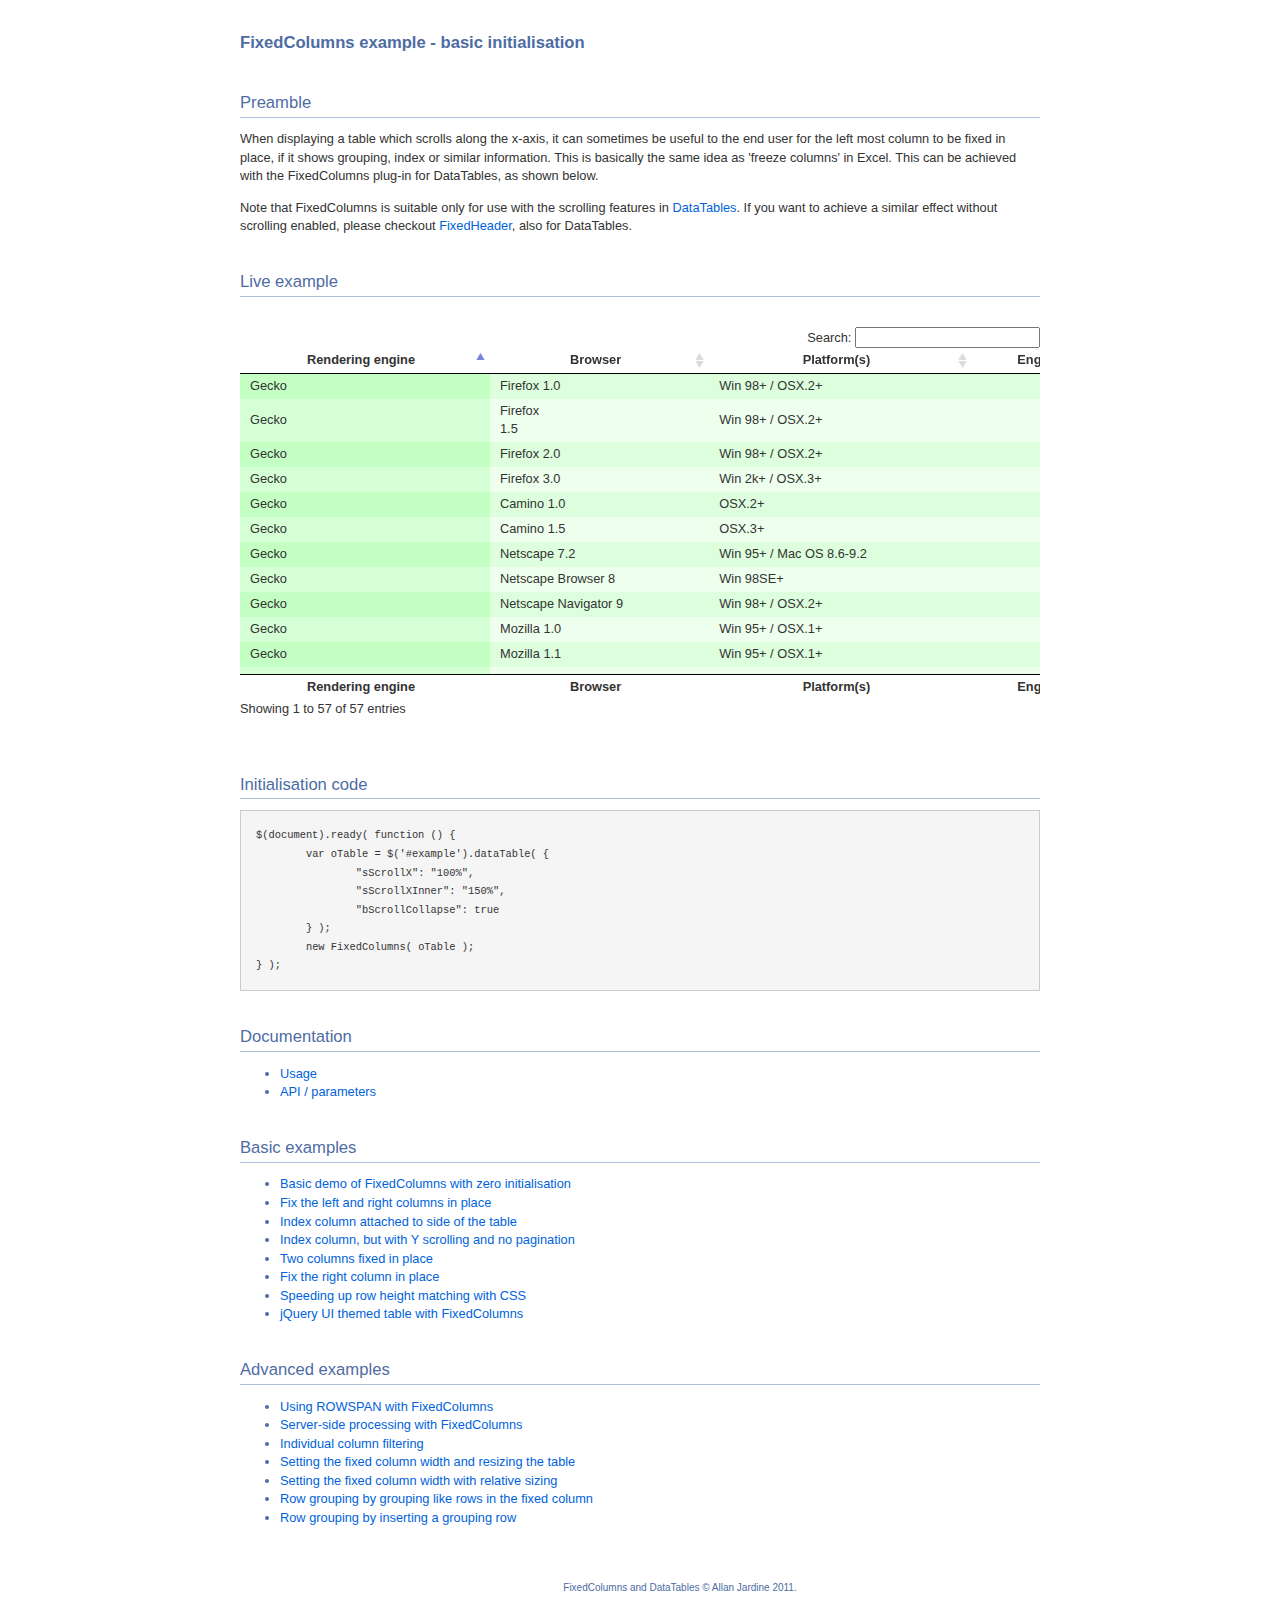
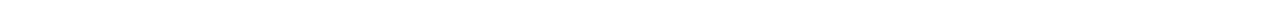
<file: web/static/libs/DataTables-1.9.4/extras/FixedColumns/index.html>
<!DOCTYPE HTML PUBLIC "-//W3C//DTD HTML 4.01//EN" "http://www.w3.org/TR/html4/strict.dtd">
<html>
	<head>
		<meta http-equiv="content-type" content="text/html; charset=utf-8">
		<link rel="shortcut icon" type="image/ico" href="http://www.sprymedia.co.uk/media/images/favicon.ico">
		
		<title>FixedColumns example</title>
		<style type="text/css" title="currentStyle">
			@import "../../media/css/demo_page.css";
			@import "../../media/css/demo_table.css";
		</style>
		<script type="text/javascript" charset="utf-8" src="../../media/js/jquery.js"></script>
		<script type="text/javascript" charset="utf-8" src="../../media/js/jquery.dataTables.js"></script>
		<script type="text/javascript" charset="utf-8" src="media/js/FixedColumns.js"></script>
		<script type="text/javascript" charset="utf-8">
			$(document).ready( function () {
				var oTable = $('#example').dataTable( {
					"sScrollY": "300px",
					"sScrollX": "100%",
					"sScrollXInner": "150%",
					"bScrollCollapse": true,
					"bPaginate": false
				} );
				new FixedColumns( oTable );
			} );
		</script>
	</head>
	<body id="dt_example">
		<div id="container">
			<div class="full_width big">
				FixedColumns example - basic initialisation
			</div>
			
			<h1>Preamble</h1>
			<p>When displaying a table which scrolls along the x-axis, it can sometimes be useful to the end user for the left most column to be fixed in place, if it shows grouping, index or similar information. This is basically the same idea as 'freeze columns' in Excel. This can be achieved with the FixedColumns plug-in for DataTables, as shown below.</p>
			<p>Note that FixedColumns is suitable only for use with the scrolling features in <a href="http://datatables.net">DataTables</a>. If you want to achieve a similar effect without scrolling enabled, please checkout <a href="http://datatables.net/plug-ins">FixedHeader</a>, also for DataTables.</p>
			
			<h1>Live example</h1>
			<div id="demo">
<table cellpadding="0" cellspacing="0" border="0" class="display" id="example">
	<thead>
		<tr>
			<th>Rendering engine</th>
			<th>Browser</th>
			<th>Platform(s)</th>
			<th>Engine version</th>
			<th>CSS grade</th>
		</tr>
	</thead>
	<tfoot>
		<tr>
			<th>Rendering engine</th>
			<th>Browser</th>
			<th>Platform(s)</th>
			<th>Engine version</th>
			<th>CSS grade</th>
		</tr>
	</tfoot>
	<tbody>
		<tr class="gradeX">
			<td>Trident</td>
			<td>Internet
				 Explorer 4.0</td>
			<td>Win 95+</td>
			<td class="center">4</td>
			<td class="center">X</td>
		</tr>
		<tr class="gradeC">
			<td>Trident</td>
			<td>Internet
				 Explorer 5.0</td>
			<td>Win 95+</td>
			<td class="center">5</td>
			<td class="center">C</td>
		</tr>
		<tr class="gradeA">
			<td>Trident</td>
			<td>Internet
				 Explorer 5.5</td>
			<td>Win 95+</td>
			<td class="center">5.5</td>
			<td class="center">A</td>
		</tr>
		<tr class="gradeA">
			<td>Trident</td>
			<td>Internet
				 Explorer 6</td>
			<td>Win 98+</td>
			<td class="center">6</td>
			<td class="center">A</td>
		</tr>
		<tr class="gradeA">
			<td>Trident</td>
			<td>Internet Explorer 7</td>
			<td>Win XP SP2+</td>
			<td class="center">7</td>
			<td class="center">A</td>
		</tr>
		<tr class="gradeA">
			<td>Trident</td>
			<td>AOL browser (AOL desktop)</td>
			<td>Win XP</td>
			<td class="center">6</td>
			<td class="center">A</td>
		</tr>
		<tr class="gradeA">
			<td>Gecko</td>
			<td>Firefox 1.0</td>
			<td>Win 98+ / OSX.2+</td>
			<td class="center">1.7</td>
			<td class="center">A</td>
		</tr>
		<tr class="gradeA">
			<td>Gecko</td>
			<td>Firefox <br>1.5</td>
			<td>Win 98+ / OSX.2+</td>
			<td class="center">1.8</td>
			<td class="center">A</td>
		</tr>
		<tr class="gradeA">
			<td>Gecko</td>
			<td>Firefox 2.0</td>
			<td>Win 98+ / OSX.2+</td>
			<td class="center">1.8</td>
			<td class="center">A</td>
		</tr>
		<tr class="gradeA">
			<td>Gecko</td>
			<td>Firefox 3.0</td>
			<td>Win 2k+ / OSX.3+</td>
			<td class="center">1.9</td>
			<td class="center">A</td>
		</tr>
		<tr class="gradeA">
			<td>Gecko</td>
			<td>Camino 1.0</td>
			<td>OSX.2+</td>
			<td class="center">1.8</td>
			<td class="center">A</td>
		</tr>
		<tr class="gradeA">
			<td>Gecko</td>
			<td>Camino 1.5</td>
			<td>OSX.3+</td>
			<td class="center">1.8</td>
			<td class="center">A</td>
		</tr>
		<tr class="gradeA">
			<td>Gecko</td>
			<td>Netscape 7.2</td>
			<td>Win 95+ / Mac OS 8.6-9.2</td>
			<td class="center">1.7</td>
			<td class="center">A</td>
		</tr>
		<tr class="gradeA">
			<td>Gecko</td>
			<td>Netscape Browser 8</td>
			<td>Win 98SE+</td>
			<td class="center">1.7</td>
			<td class="center">A</td>
		</tr>
		<tr class="gradeA">
			<td>Gecko</td>
			<td>Netscape Navigator 9</td>
			<td>Win 98+ / OSX.2+</td>
			<td class="center">1.8</td>
			<td class="center">A</td>
		</tr>
		<tr class="gradeA">
			<td>Gecko</td>
			<td>Mozilla 1.0</td>
			<td>Win 95+ / OSX.1+</td>
			<td class="center">1</td>
			<td class="center">A</td>
		</tr>
		<tr class="gradeA">
			<td>Gecko</td>
			<td>Mozilla 1.1</td>
			<td>Win 95+ / OSX.1+</td>
			<td class="center">1.1</td>
			<td class="center">A</td>
		</tr>
		<tr class="gradeA">
			<td>Gecko</td>
			<td>Mozilla 1.2</td>
			<td>Win 95+ / OSX.1+</td>
			<td class="center">1.2</td>
			<td class="center">A</td>
		</tr>
		<tr class="gradeA">
			<td>Gecko</td>
			<td>Mozilla 1.3</td>
			<td>Win 95+ / OSX.1+</td>
			<td class="center">1.3</td>
			<td class="center">A</td>
		</tr>
		<tr class="gradeA">
			<td>Gecko</td>
			<td>Mozilla 1.4</td>
			<td>Win 95+ / OSX.1+</td>
			<td class="center">1.4</td>
			<td class="center">A</td>
		</tr>
		<tr class="gradeA">
			<td>Gecko</td>
			<td>Mozilla 1.5</td>
			<td>Win 95+ / OSX.1+</td>
			<td class="center">1.5</td>
			<td class="center">A</td>
		</tr>
		<tr class="gradeA">
			<td>Gecko</td>
			<td>Mozilla 1.6</td>
			<td>Win 95+ / OSX.1+</td>
			<td class="center">1.6</td>
			<td class="center">A</td>
		</tr>
		<tr class="gradeA">
			<td>Gecko</td>
			<td>Mozilla 1.7</td>
			<td>Win 98+ / OSX.1+</td>
			<td class="center">1.7</td>
			<td class="center">A</td>
		</tr>
		<tr class="gradeA">
			<td>Gecko</td>
			<td>Mozilla 1.8</td>
			<td>Win 98+ / OSX.1+</td>
			<td class="center">1.8</td>
			<td class="center">A</td>
		</tr>
		<tr class="gradeA">
			<td>Gecko</td>
			<td>Seamonkey 1.1</td>
			<td>Win 98+ / OSX.2+</td>
			<td class="center">1.8</td>
			<td class="center">A</td>
		</tr>
		<tr class="gradeA">
			<td>Gecko</td>
			<td>Epiphany 2.20</td>
			<td>Gnome</td>
			<td class="center">1.8</td>
			<td class="center">A</td>
		</tr>
		<tr class="gradeA">
			<td>Webkit</td>
			<td>Safari 1.2</td>
			<td>OSX.3</td>
			<td class="center">125.5</td>
			<td class="center">A</td>
		</tr>
		<tr class="gradeA">
			<td>Webkit</td>
			<td>Safari 1.3</td>
			<td>OSX.3</td>
			<td class="center">312.8</td>
			<td class="center">A</td>
		</tr>
		<tr class="gradeA">
			<td>Webkit</td>
			<td>Safari 2.0</td>
			<td>OSX.4+</td>
			<td class="center">419.3</td>
			<td class="center">A</td>
		</tr>
		<tr class="gradeA">
			<td>Webkit</td>
			<td>Safari 3.0</td>
			<td>OSX.4+</td>
			<td class="center">522.1</td>
			<td class="center">A</td>
		</tr>
		<tr class="gradeA">
			<td>Webkit</td>
			<td>OmniWeb 5.5</td>
			<td>OSX.4+</td>
			<td class="center">420</td>
			<td class="center">A</td>
		</tr>
		<tr class="gradeA">
			<td>Webkit</td>
			<td>iPod Touch / iPhone</td>
			<td>iPod</td>
			<td class="center">420.1</td>
			<td class="center">A</td>
		</tr>
		<tr class="gradeA">
			<td>Webkit</td>
			<td>S60</td>
			<td>S60</td>
			<td class="center">413</td>
			<td class="center">A</td>
		</tr>
		<tr class="gradeA">
			<td>Presto</td>
			<td>Opera 7.0</td>
			<td>Win 95+ / OSX.1+</td>
			<td class="center">-</td>
			<td class="center">A</td>
		</tr>
		<tr class="gradeA">
			<td>Presto</td>
			<td>Opera 7.5</td>
			<td>Win 95+ / OSX.2+</td>
			<td class="center">-</td>
			<td class="center">A</td>
		</tr>
		<tr class="gradeA">
			<td>Presto</td>
			<td>Opera 8.0</td>
			<td>Win 95+ / OSX.2+</td>
			<td class="center">-</td>
			<td class="center">A</td>
		</tr>
		<tr class="gradeA">
			<td>Presto</td>
			<td>Opera 8.5</td>
			<td>Win 95+ / OSX.2+</td>
			<td class="center">-</td>
			<td class="center">A</td>
		</tr>
		<tr class="gradeA">
			<td>Presto</td>
			<td>Opera 9.0</td>
			<td>Win 95+ / OSX.3+</td>
			<td class="center">-</td>
			<td class="center">A</td>
		</tr>
		<tr class="gradeA">
			<td>Presto</td>
			<td>Opera 9.2</td>
			<td>Win 88+ / OSX.3+</td>
			<td class="center">-</td>
			<td class="center">A</td>
		</tr>
		<tr class="gradeA">
			<td>Presto</td>
			<td>Opera 9.5</td>
			<td>Win 88+ / OSX.3+</td>
			<td class="center">-</td>
			<td class="center">A</td>
		</tr>
		<tr class="gradeA">
			<td>Presto</td>
			<td>Opera for Wii</td>
			<td>Wii</td>
			<td class="center">-</td>
			<td class="center">A</td>
		</tr>
		<tr class="gradeA">
			<td>Presto</td>
			<td>Nokia N800</td>
			<td>N800</td>
			<td class="center">-</td>
			<td class="center">A</td>
		</tr>
		<tr class="gradeA">
			<td>Presto</td>
			<td>Nintendo DS browser</td>
			<td>Nintendo DS</td>
			<td class="center">8.5</td>
			<td class="center">C/A</td>
		</tr>
		<tr class="gradeC">
			<td>KHTML</td>
			<td>Konqureror 3.1</td>
			<td>KDE 3.1</td>
			<td class="center">3.1</td>
			<td class="center">C</td>
		</tr>
		<tr class="gradeA">
			<td>KHTML</td>
			<td>Konqureror 3.3</td>
			<td>KDE 3.3</td>
			<td class="center">3.3</td>
			<td class="center">A</td>
		</tr>
		<tr class="gradeA">
			<td>KHTML</td>
			<td>Konqureror 3.5</td>
			<td>KDE 3.5</td>
			<td class="center">3.5</td>
			<td class="center">A</td>
		</tr>
		<tr class="gradeX">
			<td>Tasman</td>
			<td>Internet Explorer 4.5</td>
			<td>Mac OS 8-9</td>
			<td class="center">-</td>
			<td class="center">X</td>
		</tr>
		<tr class="gradeC">
			<td>Tasman</td>
			<td>Internet Explorer 5.1</td>
			<td>Mac OS 7.6-9</td>
			<td class="center">1</td>
			<td class="center">C</td>
		</tr>
		<tr class="gradeC">
			<td>Tasman</td>
			<td>Internet Explorer 5.2</td>
			<td>Mac OS 8-X</td>
			<td class="center">1</td>
			<td class="center">C</td>
		</tr>
		<tr class="gradeA">
			<td>Misc</td>
			<td>NetFront 3.1</td>
			<td>Embedded devices</td>
			<td class="center">-</td>
			<td class="center">C</td>
		</tr>
		<tr class="gradeA">
			<td>Misc</td>
			<td>NetFront 3.4</td>
			<td>Embedded devices</td>
			<td class="center">-</td>
			<td class="center">A</td>
		</tr>
		<tr class="gradeX">
			<td>Misc</td>
			<td>Dillo 0.8</td>
			<td>Embedded devices</td>
			<td class="center">-</td>
			<td class="center">X</td>
		</tr>
		<tr class="gradeX">
			<td>Misc</td>
			<td>Links</td>
			<td>Text only</td>
			<td class="center">-</td>
			<td class="center">X</td>
		</tr>
		<tr class="gradeX">
			<td>Misc</td>
			<td>Lynx</td>
			<td>Text only</td>
			<td class="center">-</td>
			<td class="center">X</td>
		</tr>
		<tr class="gradeC">
			<td>Misc</td>
			<td>IE Mobile</td>
			<td>Windows Mobile 6</td>
			<td class="center">-</td>
			<td class="center">C</td>
		</tr>
		<tr class="gradeC">
			<td>Misc</td>
			<td>PSP browser</td>
			<td>PSP</td>
			<td class="center">-</td>
			<td class="center">C</td>
		</tr>
		<tr class="gradeU">
			<td>Other browsers</td>
			<td>All others</td>
			<td>-</td>
			<td class="center">-</td>
			<td class="center">U</td>
		</tr>
	</tbody>
</table>
			</div>
			<div class="spacer"></div>
			
			
			<h1>Initialisation code</h1>
			<pre>$(document).ready( function () {
	var oTable = $('#example').dataTable( {
		"sScrollX": "100%",
		"sScrollXInner": "150%",
		"bScrollCollapse": true
	} );
	new FixedColumns( oTable );
} );</pre>


			<h1>Documentation</h1>
			<ul>
				<li><a href="http://datatables.net/extras/fixedcolumns">Usage</a></li>
				<li><a href="http://datatables.net/docs/FixedColumns">API / parameters</a></li>
			</ul>

			<h1>Basic examples</h1>
			<ul>
				<li><a href="index.html">Basic demo of FixedColumns with zero initialisation</a></li>
				<li><a href="left_right_columns.html">Fix the left and right columns in place</a></li>
				<li><a href="index_column.html">Index column attached to side of the table</a></li>
				<li><a href="x_y_scrolling.html">Index column, but with Y scrolling and no pagination</a></li>
				<li><a href="two_columns.html">Two columns fixed in place</a></li>
				<li><a href="right_column.html">Fix the right column in place</a></li>
				<li><a href="css_size.html">Speeding up row height matching with CSS</a></li>
				<li><a href="themed.html">jQuery UI themed table with FixedColumns</a></li>
			</ul>
			
			<h1>Advanced examples</h1>
			<ul>
				<li><a href="rowspan.html">Using ROWSPAN with FixedColumns</a></li>
				<li><a href="server-side-processing.html">Server-side processing with FixedColumns</a></li>
				<li><a href="col_filter.html">Individual column filtering</a></li>
				<li><a href="scale_fixed.html">Setting the fixed column width and resizing the table</a></li>
				<li><a href="scale_relative.html">Setting the fixed column width with relative sizing</a></li>
				<li><a href="row_grouping_height.html">Row grouping by grouping like rows in the fixed column</a></li>
				<li><a href="row_grouping.html">Row grouping by inserting a grouping row</a></li>
			<ul>
			
			
			<div id="footer" style="text-align:center;">
				<span style="font-size:10px;">
					FixedColumns and DataTables &copy; Allan Jardine 2011.<br>
				</span>
			</div>
		</div>
	</body>
</html>
</file>
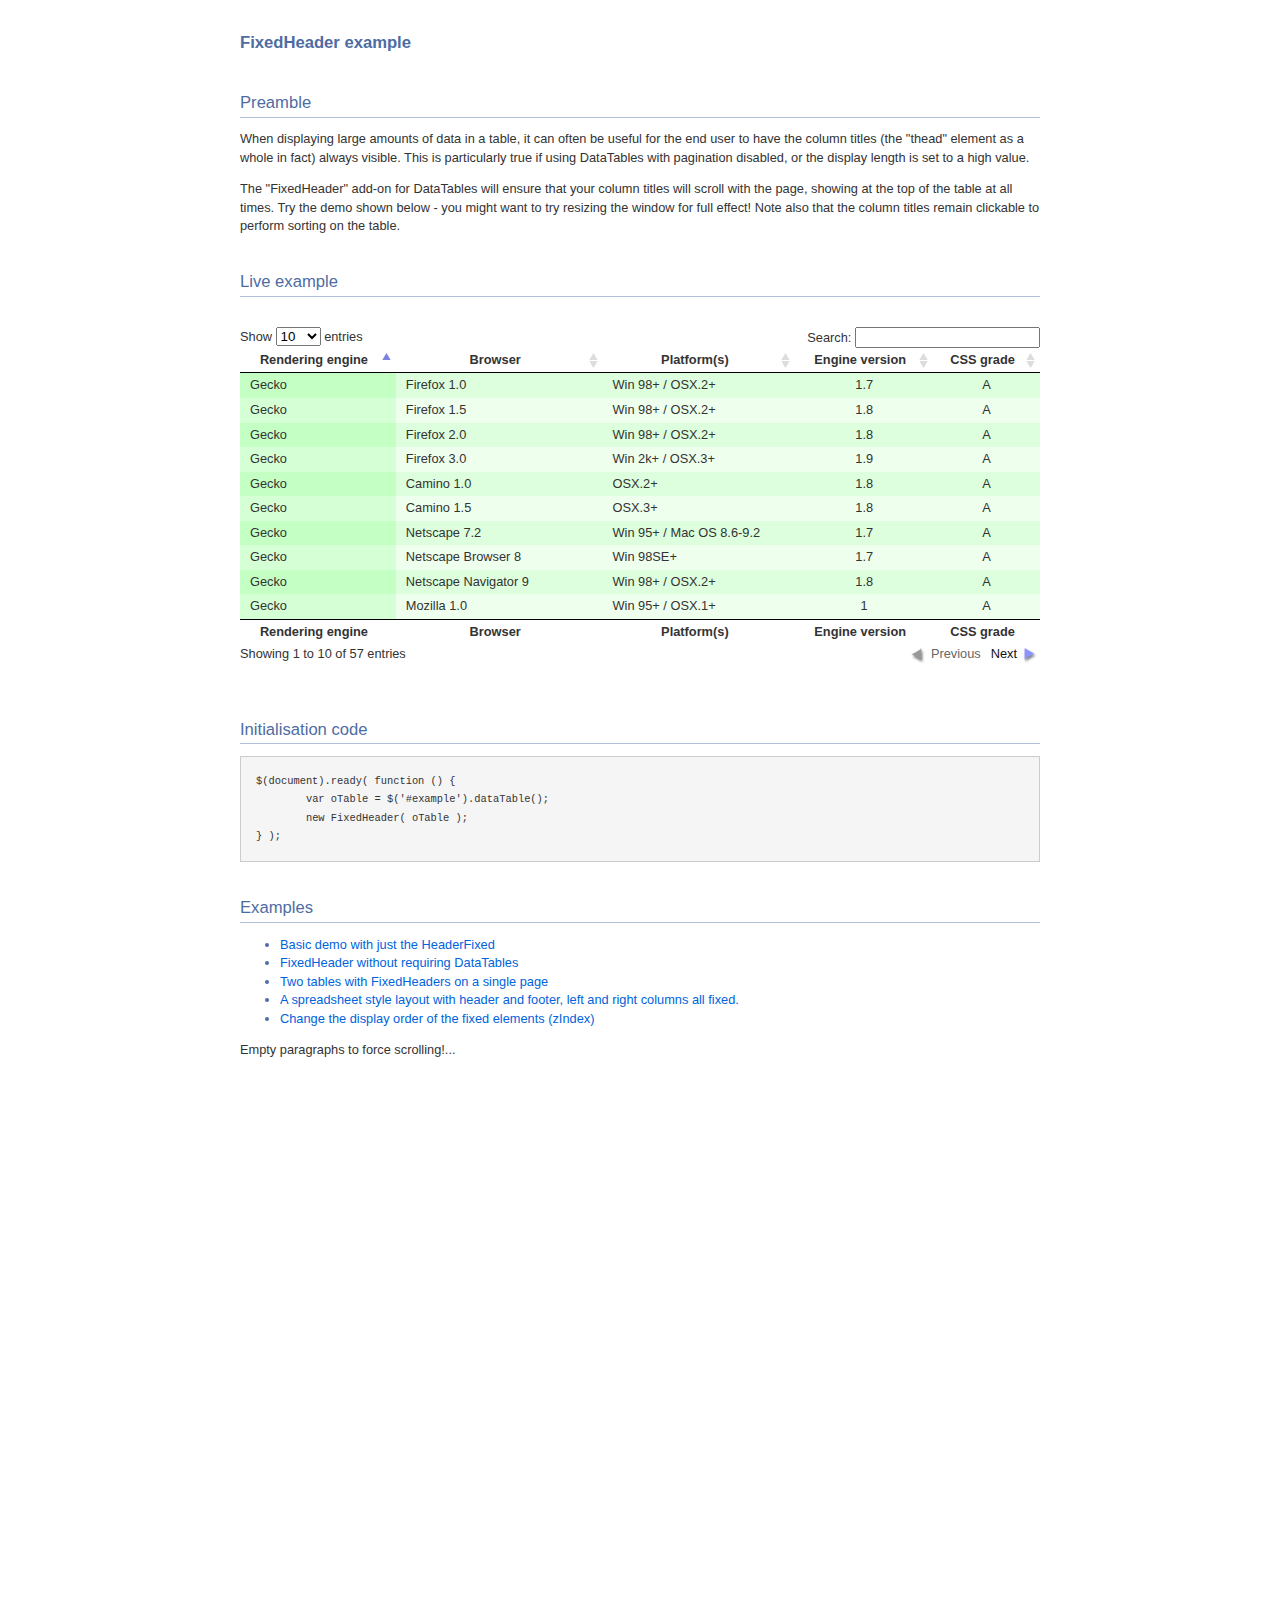
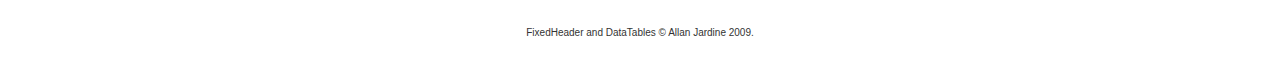
<file: web/static/libs/DataTables-1.9.4/extras/FixedHeader/index.html>
<!DOCTYPE HTML PUBLIC "-//W3C//DTD HTML 4.01//EN" "http://www.w3.org/TR/html4/strict.dtd">
<html>
	<head>
		<meta http-equiv="content-type" content="text/html; charset=utf-8">
		<link rel="shortcut icon" type="image/ico" href="http://www.sprymedia.co.uk/media/images/favicon.ico">
		
		<title>FixedHeader example</title>
		<style type="text/css" title="currentStyle">
			@import "../../media/css/demo_page.css";
			@import "../../media/css/demo_table.css";
			.FixedHeader_Cloned th { background-color: white; }
		</style>
		<script type="text/javascript" charset="utf-8" src="../../media/js/jquery.js"></script>
		<script type="text/javascript" charset="utf-8" src="../../media/js/jquery.dataTables.js"></script>
		<script type="text/javascript" charset="utf-8" src="js/FixedHeader.js"></script>
		<script type="text/javascript" charset="utf-8">
			$(document).ready( function () {
				var oTable = $('#example').dataTable();
				new FixedHeader( oTable );
			} );
		</script>
	</head>
	<body id="dt_example">
		<div id="container">
			<div class="full_width big">
				FixedHeader example
			</div>
			
			<h1>Preamble</h1>
			<p>When displaying large amounts of data in a table, it can often be useful for the end user to have the column titles (the "thead" element as a whole in fact) always visible. This is particularly true if using DataTables with pagination disabled, or the display length is set to a high value.</p>
			<p>The "FixedHeader" add-on for DataTables will ensure that your column titles will scroll with the page, showing at the top of the table at all times. Try the demo shown below - you might want to try resizing the window for full effect! Note also that the column titles remain clickable to perform sorting on the table.</p>
			
			<h1>Live example</h1>
			<div id="demo">
<table cellpadding="0" cellspacing="0" border="0" class="display" id="example">
	<thead>
		<tr>
			<th>Rendering engine</th>
			<th>Browser</th>
			<th>Platform(s)</th>
			<th>Engine version</th>
			<th>CSS grade</th>
		</tr>
	</thead>
	<tbody>
		<tr class="gradeX">
			<td>Trident</td>
			<td>Internet
				 Explorer 4.0</td>
			<td>Win 95+</td>
			<td class="center">4</td>
			<td class="center">X</td>
		</tr>
		<tr class="gradeC">
			<td>Trident</td>
			<td>Internet
				 Explorer 5.0</td>
			<td>Win 95+</td>
			<td class="center">5</td>
			<td class="center">C</td>
		</tr>
		<tr class="gradeA">
			<td>Trident</td>
			<td>Internet
				 Explorer 5.5</td>
			<td>Win 95+</td>
			<td class="center">5.5</td>
			<td class="center">A</td>
		</tr>
		<tr class="gradeA">
			<td>Trident</td>
			<td>Internet
				 Explorer 6</td>
			<td>Win 98+</td>
			<td class="center">6</td>
			<td class="center">A</td>
		</tr>
		<tr class="gradeA">
			<td>Trident</td>
			<td>Internet Explorer 7</td>
			<td>Win XP SP2+</td>
			<td class="center">7</td>
			<td class="center">A</td>
		</tr>
		<tr class="gradeA">
			<td>Trident</td>
			<td>AOL browser (AOL desktop)</td>
			<td>Win XP</td>
			<td class="center">6</td>
			<td class="center">A</td>
		</tr>
		<tr class="gradeA">
			<td>Gecko</td>
			<td>Firefox 1.0</td>
			<td>Win 98+ / OSX.2+</td>
			<td class="center">1.7</td>
			<td class="center">A</td>
		</tr>
		<tr class="gradeA">
			<td>Gecko</td>
			<td>Firefox 1.5</td>
			<td>Win 98+ / OSX.2+</td>
			<td class="center">1.8</td>
			<td class="center">A</td>
		</tr>
		<tr class="gradeA">
			<td>Gecko</td>
			<td>Firefox 2.0</td>
			<td>Win 98+ / OSX.2+</td>
			<td class="center">1.8</td>
			<td class="center">A</td>
		</tr>
		<tr class="gradeA">
			<td>Gecko</td>
			<td>Firefox 3.0</td>
			<td>Win 2k+ / OSX.3+</td>
			<td class="center">1.9</td>
			<td class="center">A</td>
		</tr>
		<tr class="gradeA">
			<td>Gecko</td>
			<td>Camino 1.0</td>
			<td>OSX.2+</td>
			<td class="center">1.8</td>
			<td class="center">A</td>
		</tr>
		<tr class="gradeA">
			<td>Gecko</td>
			<td>Camino 1.5</td>
			<td>OSX.3+</td>
			<td class="center">1.8</td>
			<td class="center">A</td>
		</tr>
		<tr class="gradeA">
			<td>Gecko</td>
			<td>Netscape 7.2</td>
			<td>Win 95+ / Mac OS 8.6-9.2</td>
			<td class="center">1.7</td>
			<td class="center">A</td>
		</tr>
		<tr class="gradeA">
			<td>Gecko</td>
			<td>Netscape Browser 8</td>
			<td>Win 98SE+</td>
			<td class="center">1.7</td>
			<td class="center">A</td>
		</tr>
		<tr class="gradeA">
			<td>Gecko</td>
			<td>Netscape Navigator 9</td>
			<td>Win 98+ / OSX.2+</td>
			<td class="center">1.8</td>
			<td class="center">A</td>
		</tr>
		<tr class="gradeA">
			<td>Gecko</td>
			<td>Mozilla 1.0</td>
			<td>Win 95+ / OSX.1+</td>
			<td class="center">1</td>
			<td class="center">A</td>
		</tr>
		<tr class="gradeA">
			<td>Gecko</td>
			<td>Mozilla 1.1</td>
			<td>Win 95+ / OSX.1+</td>
			<td class="center">1.1</td>
			<td class="center">A</td>
		</tr>
		<tr class="gradeA">
			<td>Gecko</td>
			<td>Mozilla 1.2</td>
			<td>Win 95+ / OSX.1+</td>
			<td class="center">1.2</td>
			<td class="center">A</td>
		</tr>
		<tr class="gradeA">
			<td>Gecko</td>
			<td>Mozilla 1.3</td>
			<td>Win 95+ / OSX.1+</td>
			<td class="center">1.3</td>
			<td class="center">A</td>
		</tr>
		<tr class="gradeA">
			<td>Gecko</td>
			<td>Mozilla 1.4</td>
			<td>Win 95+ / OSX.1+</td>
			<td class="center">1.4</td>
			<td class="center">A</td>
		</tr>
		<tr class="gradeA">
			<td>Gecko</td>
			<td>Mozilla 1.5</td>
			<td>Win 95+ / OSX.1+</td>
			<td class="center">1.5</td>
			<td class="center">A</td>
		</tr>
		<tr class="gradeA">
			<td>Gecko</td>
			<td>Mozilla 1.6</td>
			<td>Win 95+ / OSX.1+</td>
			<td class="center">1.6</td>
			<td class="center">A</td>
		</tr>
		<tr class="gradeA">
			<td>Gecko</td>
			<td>Mozilla 1.7</td>
			<td>Win 98+ / OSX.1+</td>
			<td class="center">1.7</td>
			<td class="center">A</td>
		</tr>
		<tr class="gradeA">
			<td>Gecko</td>
			<td>Mozilla 1.8</td>
			<td>Win 98+ / OSX.1+</td>
			<td class="center">1.8</td>
			<td class="center">A</td>
		</tr>
		<tr class="gradeA">
			<td>Gecko</td>
			<td>Seamonkey 1.1</td>
			<td>Win 98+ / OSX.2+</td>
			<td class="center">1.8</td>
			<td class="center">A</td>
		</tr>
		<tr class="gradeA">
			<td>Gecko</td>
			<td>Epiphany 2.20</td>
			<td>Gnome</td>
			<td class="center">1.8</td>
			<td class="center">A</td>
		</tr>
		<tr class="gradeA">
			<td>Webkit</td>
			<td>Safari 1.2</td>
			<td>OSX.3</td>
			<td class="center">125.5</td>
			<td class="center">A</td>
		</tr>
		<tr class="gradeA">
			<td>Webkit</td>
			<td>Safari 1.3</td>
			<td>OSX.3</td>
			<td class="center">312.8</td>
			<td class="center">A</td>
		</tr>
		<tr class="gradeA">
			<td>Webkit</td>
			<td>Safari 2.0</td>
			<td>OSX.4+</td>
			<td class="center">419.3</td>
			<td class="center">A</td>
		</tr>
		<tr class="gradeA">
			<td>Webkit</td>
			<td>Safari 3.0</td>
			<td>OSX.4+</td>
			<td class="center">522.1</td>
			<td class="center">A</td>
		</tr>
		<tr class="gradeA">
			<td>Webkit</td>
			<td>OmniWeb 5.5</td>
			<td>OSX.4+</td>
			<td class="center">420</td>
			<td class="center">A</td>
		</tr>
		<tr class="gradeA">
			<td>Webkit</td>
			<td>iPod Touch / iPhone</td>
			<td>iPod</td>
			<td class="center">420.1</td>
			<td class="center">A</td>
		</tr>
		<tr class="gradeA">
			<td>Webkit</td>
			<td>S60</td>
			<td>S60</td>
			<td class="center">413</td>
			<td class="center">A</td>
		</tr>
		<tr class="gradeA">
			<td>Presto</td>
			<td>Opera 7.0</td>
			<td>Win 95+ / OSX.1+</td>
			<td class="center">-</td>
			<td class="center">A</td>
		</tr>
		<tr class="gradeA">
			<td>Presto</td>
			<td>Opera 7.5</td>
			<td>Win 95+ / OSX.2+</td>
			<td class="center">-</td>
			<td class="center">A</td>
		</tr>
		<tr class="gradeA">
			<td>Presto</td>
			<td>Opera 8.0</td>
			<td>Win 95+ / OSX.2+</td>
			<td class="center">-</td>
			<td class="center">A</td>
		</tr>
		<tr class="gradeA">
			<td>Presto</td>
			<td>Opera 8.5</td>
			<td>Win 95+ / OSX.2+</td>
			<td class="center">-</td>
			<td class="center">A</td>
		</tr>
		<tr class="gradeA">
			<td>Presto</td>
			<td>Opera 9.0</td>
			<td>Win 95+ / OSX.3+</td>
			<td class="center">-</td>
			<td class="center">A</td>
		</tr>
		<tr class="gradeA">
			<td>Presto</td>
			<td>Opera 9.2</td>
			<td>Win 88+ / OSX.3+</td>
			<td class="center">-</td>
			<td class="center">A</td>
		</tr>
		<tr class="gradeA">
			<td>Presto</td>
			<td>Opera 9.5</td>
			<td>Win 88+ / OSX.3+</td>
			<td class="center">-</td>
			<td class="center">A</td>
		</tr>
		<tr class="gradeA">
			<td>Presto</td>
			<td>Opera for Wii</td>
			<td>Wii</td>
			<td class="center">-</td>
			<td class="center">A</td>
		</tr>
		<tr class="gradeA">
			<td>Presto</td>
			<td>Nokia N800</td>
			<td>N800</td>
			<td class="center">-</td>
			<td class="center">A</td>
		</tr>
		<tr class="gradeA">
			<td>Presto</td>
			<td>Nintendo DS browser</td>
			<td>Nintendo DS</td>
			<td class="center">8.5</td>
			<td class="center">C/A<sup>1</sup></td>
		</tr>
		<tr class="gradeC">
			<td>KHTML</td>
			<td>Konqureror 3.1</td>
			<td>KDE 3.1</td>
			<td class="center">3.1</td>
			<td class="center">C</td>
		</tr>
		<tr class="gradeA">
			<td>KHTML</td>
			<td>Konqureror 3.3</td>
			<td>KDE 3.3</td>
			<td class="center">3.3</td>
			<td class="center">A</td>
		</tr>
		<tr class="gradeA">
			<td>KHTML</td>
			<td>Konqureror 3.5</td>
			<td>KDE 3.5</td>
			<td class="center">3.5</td>
			<td class="center">A</td>
		</tr>
		<tr class="gradeX">
			<td>Tasman</td>
			<td>Internet Explorer 4.5</td>
			<td>Mac OS 8-9</td>
			<td class="center">-</td>
			<td class="center">X</td>
		</tr>
		<tr class="gradeC">
			<td>Tasman</td>
			<td>Internet Explorer 5.1</td>
			<td>Mac OS 7.6-9</td>
			<td class="center">1</td>
			<td class="center">C</td>
		</tr>
		<tr class="gradeC">
			<td>Tasman</td>
			<td>Internet Explorer 5.2</td>
			<td>Mac OS 8-X</td>
			<td class="center">1</td>
			<td class="center">C</td>
		</tr>
		<tr class="gradeA">
			<td>Misc</td>
			<td>NetFront 3.1</td>
			<td>Embedded devices</td>
			<td class="center">-</td>
			<td class="center">C</td>
		</tr>
		<tr class="gradeA">
			<td>Misc</td>
			<td>NetFront 3.4</td>
			<td>Embedded devices</td>
			<td class="center">-</td>
			<td class="center">A</td>
		</tr>
		<tr class="gradeX">
			<td>Misc</td>
			<td>Dillo 0.8</td>
			<td>Embedded devices</td>
			<td class="center">-</td>
			<td class="center">X</td>
		</tr>
		<tr class="gradeX">
			<td>Misc</td>
			<td>Links</td>
			<td>Text only</td>
			<td class="center">-</td>
			<td class="center">X</td>
		</tr>
		<tr class="gradeX">
			<td>Misc</td>
			<td>Lynx</td>
			<td>Text only</td>
			<td class="center">-</td>
			<td class="center">X</td>
		</tr>
		<tr class="gradeC">
			<td>Misc</td>
			<td>IE Mobile</td>
			<td>Windows Mobile 6</td>
			<td class="center">-</td>
			<td class="center">C</td>
		</tr>
		<tr class="gradeC">
			<td>Misc</td>
			<td>PSP browser</td>
			<td>PSP</td>
			<td class="center">-</td>
			<td class="center">C</td>
		</tr>
		<tr class="gradeU">
			<td>Other browsers</td>
			<td>All others</td>
			<td>-</td>
			<td class="center">-</td>
			<td class="center">U</td>
		</tr>
	</tbody>
	<tfoot>
		<tr>
			<th>Rendering engine</th>
			<th>Browser</th>
			<th>Platform(s)</th>
			<th>Engine version</th>
			<th>CSS grade</th>
		</tr>
	</tfoot>
</table>
			</div>
			<div class="spacer"></div>
			
			
			<h1>Initialisation code</h1>
			<pre>$(document).ready( function () {
	var oTable = $('#example').dataTable();
	new FixedHeader( oTable );
} );</pre>

			<h1>Examples</h1>
			<ul>
				<li><a href="index.html">Basic demo with just the HeaderFixed</a></li>
				<li><a href="html_table.html">FixedHeader without requiring DataTables</a></li>
				<li><a href="two_tables.html">Two tables with FixedHeaders on a single page</a></li>
				<li><a href="top_bottom_left_right.html">A spreadsheet style layout with header and footer, left and right columns all fixed.</a></li>
				<li><a href="zIndexes.html">Change the display order of the fixed elements (zIndex)</a></li>
			</ul>
		
			<p>Empty paragraphs to force scrolling!...</p>
			<p style="height:500px;">&nbsp;</p>
			
			
			<div id="footer" style="text-align:center;">
				<span style="font-size:10px;">
					FixedHeader and DataTables &copy; Allan Jardine 2009.<br>
				</span>
			</div>
		</div>
	</body>
</html>
</file>
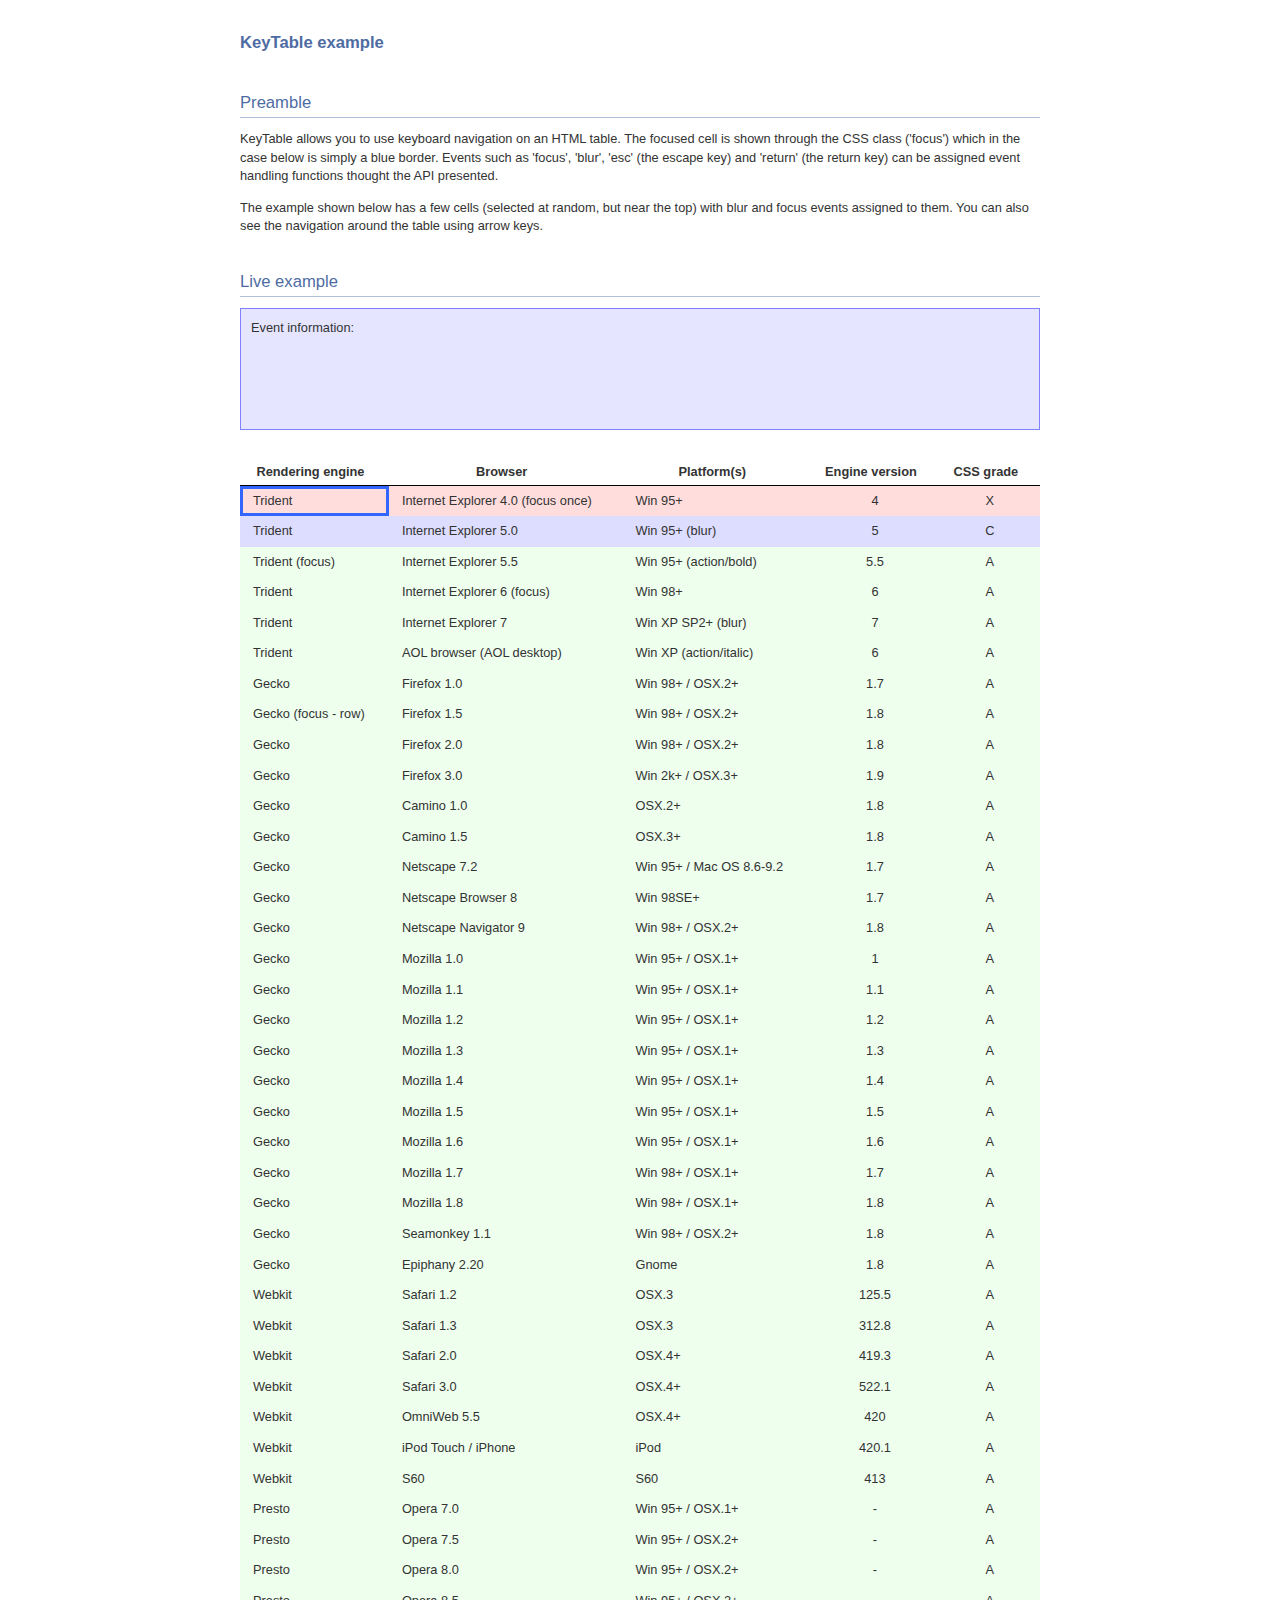
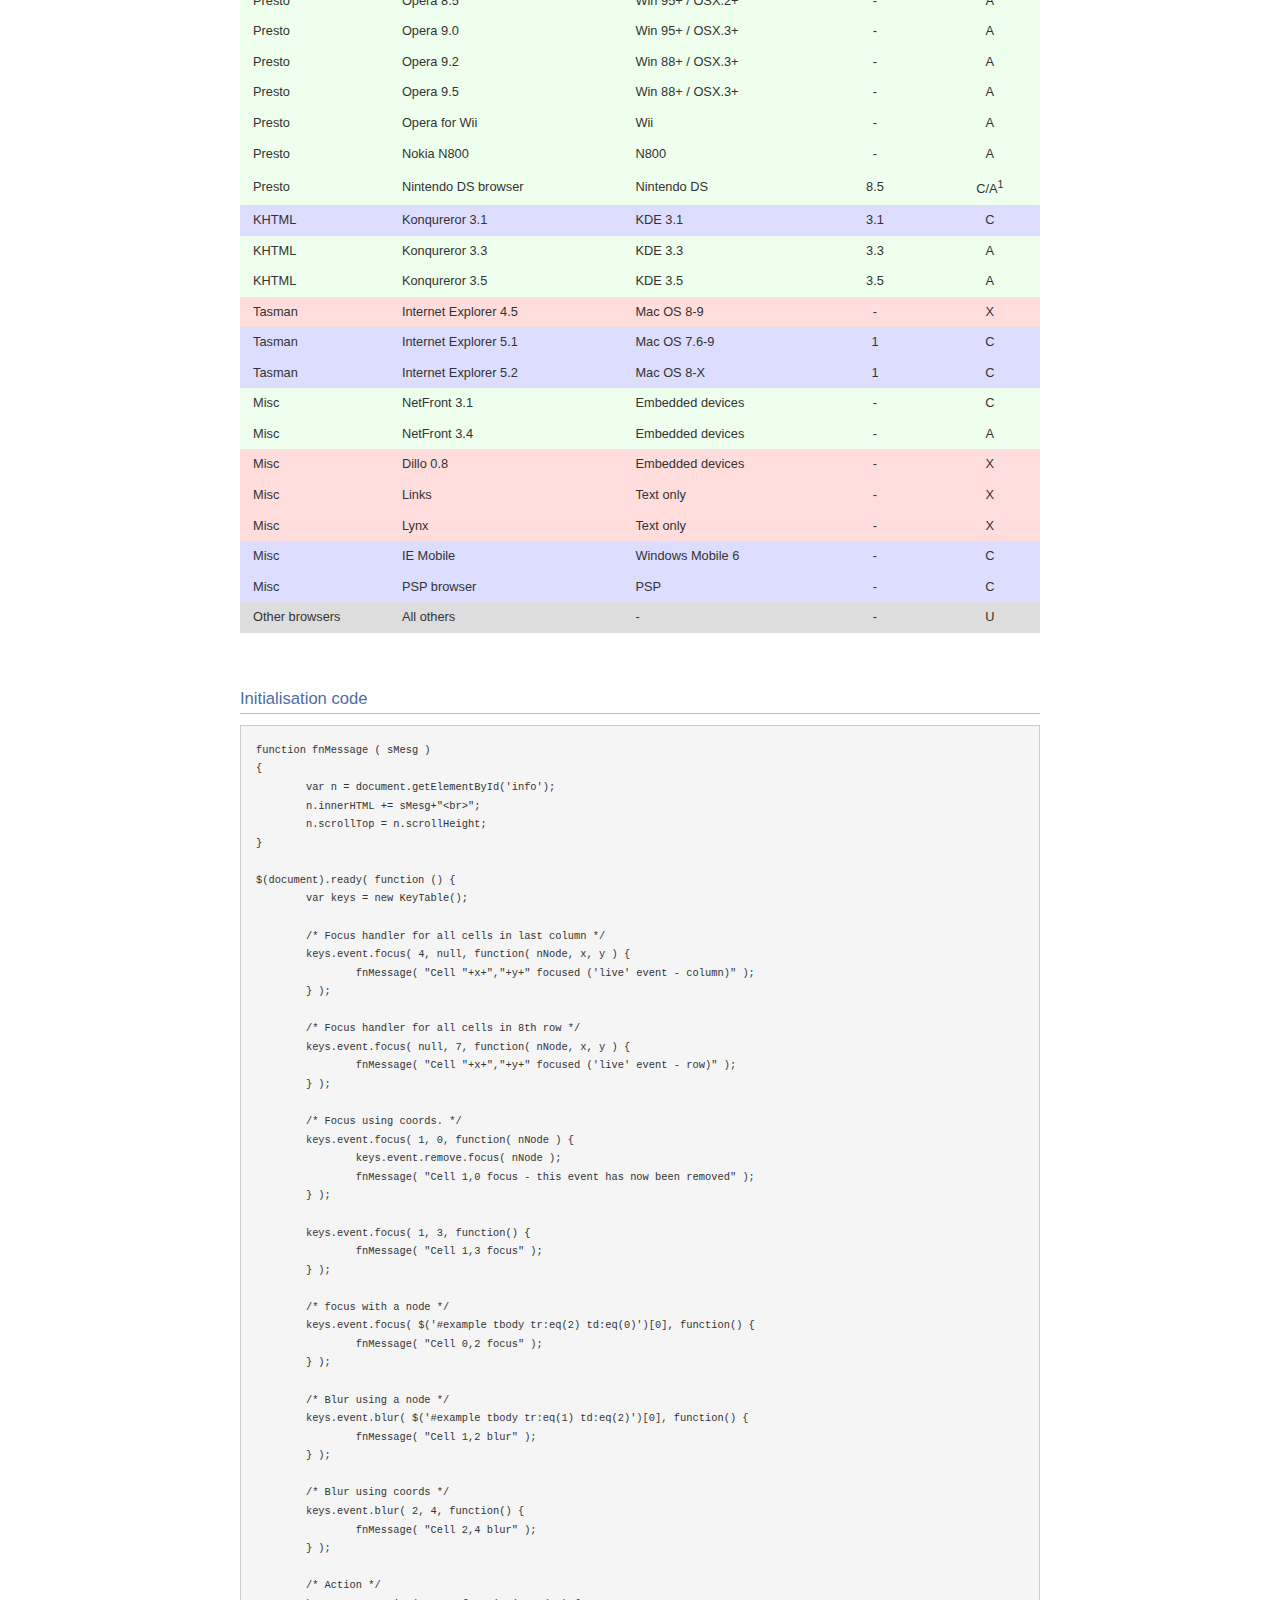
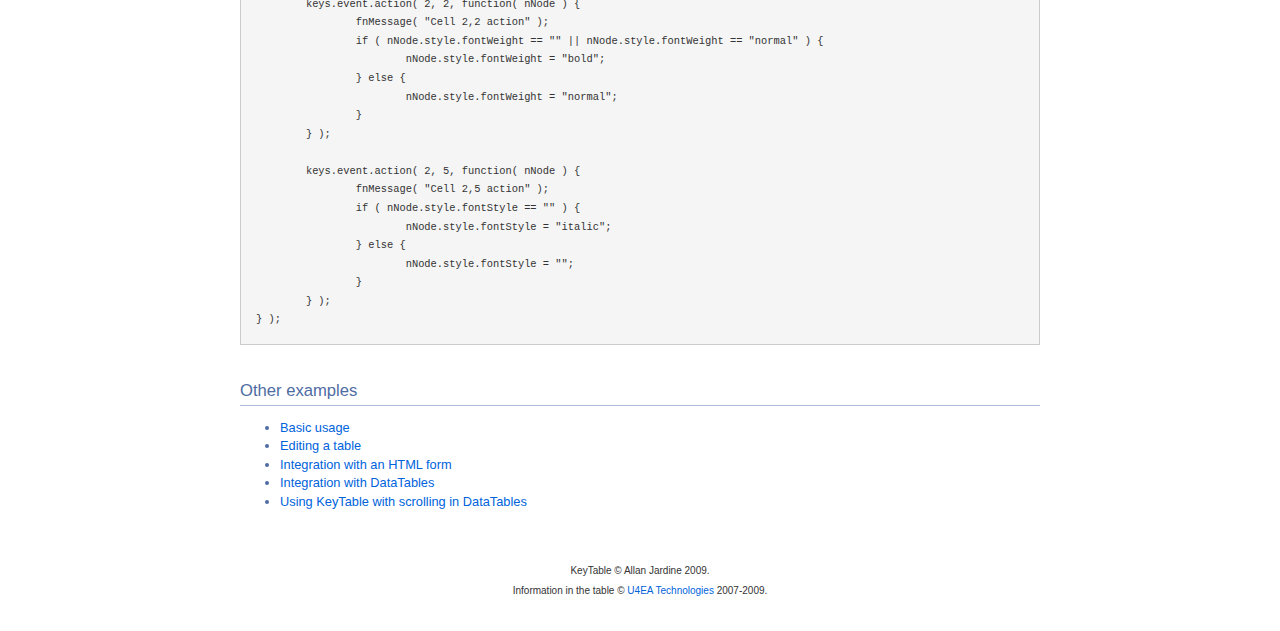
<file: web/static/libs/DataTables-1.9.4/extras/KeyTable/index.html>
<!DOCTYPE HTML PUBLIC "-//W3C//DTD HTML 4.01//EN" "http://www.w3.org/TR/html4/strict.dtd">
<html>
	<head>
		<meta http-equiv="content-type" content="text/html; charset=utf-8">
		<link rel="shortcut icon" type="image/ico" href="http://www.sprymedia.co.uk/media/images/favicon.ico">
		
		<title>KeyTables example</title>
		<style type="text/css" title="currentStyle">
			@import "../../media/css/demo_page.css";
			@import "../../media/css/demo_table.css";
		</style>
		<script type="text/javascript" charset="utf-8" src="../../media/js/jquery.js"></script>
		<script type="text/javascript" charset="utf-8" src="js/KeyTable.js"></script>
		<script type="text/javascript" charset="utf-8">
			function fnMessage ( sMesg )
			{
				var n = document.getElementById('info');
				n.innerHTML += sMesg+"<br>";
				n.scrollTop = n.scrollHeight;
			}
			
			$(document).ready( function () {
				var keys = new KeyTable();
				
				/* Focus handler for all cells in last column */
				keys.event.focus( 4, null, function( nNode, x, y ) {
					fnMessage( "Cell "+x+","+y+" focused ('live' event - column)" );
				} );
				
				/* Focus handler for all cells in 8th row */
				keys.event.focus( null, 7, function( nNode, x, y ) {
					fnMessage( "Cell "+x+","+y+" focused ('live' event - row)" );
				} );
				
				/* Focus using coords. */
				keys.event.focus( 1, 0, function( nNode ) {
					keys.event.remove.focus( nNode );
					fnMessage( "Cell 1,0 focus - this event has now been removed" );
				} );
				
				keys.event.focus( 1, 3, function() {
					fnMessage( "Cell 1,3 focus" );
				} );
				
				/* focus with a node */
				keys.event.focus( $('#example tbody tr:eq(2) td:eq(0)')[0], function() {
					fnMessage( "Cell 0,2 focus" );
				} );
				
				/* Blur using a node */
				keys.event.blur( $('#example tbody tr:eq(1) td:eq(2)')[0], function() {
					fnMessage( "Cell 1,2 blur" );
				} );
				
				/* Blur using coords */
				keys.event.blur( 2, 4, function() {
					fnMessage( "Cell 2,4 blur" );
				} );
				
				/* Action */
				keys.event.action( 2, 2, function( nNode ) {
					fnMessage( "Cell 2,2 action" );
					if ( nNode.style.fontWeight == "" || nNode.style.fontWeight == "normal" ) {
						nNode.style.fontWeight = "bold";
					} else {
						nNode.style.fontWeight = "normal";
					}
				} );
				
				keys.event.action( 2, 5, function( nNode ) {
					fnMessage( "Cell 2,5 action" );
					if ( nNode.style.fontStyle == "" ) {
						nNode.style.fontStyle = "italic";
					} else {
						nNode.style.fontStyle = "";
					}
				} );
			} );
		</script>
	</head>
	<body id="dt_example">
		<div id="container">
			<div class="full_width big">
				KeyTable example
			</div>
			
			<h1>Preamble</h1>
			<p>KeyTable allows you to use keyboard navigation on an HTML table. The focused cell is shown through the CSS class ('focus') which in the case below is simply a blue border. Events such as 'focus', 'blur', 'esc' (the escape key) and 'return' (the return key) can be assigned event handling functions thought the API presented.</p>
			<p>The example shown below has a few cells (selected at random, but near the top) with blur and focus events assigned to them. You can also see the navigation around the table using arrow keys.</p>
			
			<h1>Live example</h1>
			<div id="info" class="box">
				Event information:<br>
			</div>
			<div id="demo">
<table cellpadding="0" cellspacing="0" border="0" class="display KeyTable" id="example">
	<thead>
		<tr>
			<th>Rendering engine</th>
			<th>Browser</th>
			<th>Platform(s)</th>
			<th>Engine version</th>
			<th>CSS grade</th>
		</tr>
	</thead>
	<tbody>
		<tr class="gradeX">
			<td>Trident</td>
			<td>Internet Explorer 4.0 (focus once)</td>
			<td>Win 95+</td>
			<td class="center">4</td>
			<td class="center">X</td>
		</tr>
		<tr class="gradeC">
			<td>Trident</td>
			<td>Internet Explorer 5.0</td>
			<td>Win 95+ (blur)</td>
			<td class="center">5</td>
			<td class="center">C</td>
		</tr>
		<tr class="gradeA">
			<td>Trident (focus)</td>
			<td>Internet Explorer 5.5</td>
			<td>Win 95+ (action/bold)</td>
			<td class="center">5.5</td>
			<td class="center">A</td>
		</tr>
		<tr class="gradeA">
			<td>Trident</td>
			<td>Internet Explorer 6 (focus)</td>
			<td>Win 98+</td>
			<td class="center">6</td>
			<td class="center">A</td>
		</tr>
		<tr class="gradeA">
			<td>Trident</td>
			<td>Internet Explorer 7</td>
			<td>Win XP SP2+ (blur)</td>
			<td class="center">7</td>
			<td class="center">A</td>
		</tr>
		<tr class="gradeA">
			<td>Trident</td>
			<td>AOL browser (AOL desktop)</td>
			<td>Win XP (action/italic)</td>
			<td class="center">6</td>
			<td class="center">A</td>
		</tr>
		<tr class="gradeA">
			<td>Gecko</td>
			<td>Firefox 1.0</td>
			<td>Win 98+ / OSX.2+</td>
			<td class="center">1.7</td>
			<td class="center">A</td>
		</tr>
		<tr class="gradeA">
			<td>Gecko (focus - row)</td>
			<td>Firefox 1.5</td>
			<td>Win 98+ / OSX.2+</td>
			<td class="center">1.8</td>
			<td class="center">A</td>
		</tr>
		<tr class="gradeA">
			<td>Gecko</td>
			<td>Firefox 2.0</td>
			<td>Win 98+ / OSX.2+</td>
			<td class="center">1.8</td>
			<td class="center">A</td>
		</tr>
		<tr class="gradeA">
			<td>Gecko</td>
			<td>Firefox 3.0</td>
			<td>Win 2k+ / OSX.3+</td>
			<td class="center">1.9</td>
			<td class="center">A</td>
		</tr>
		<tr class="gradeA">
			<td>Gecko</td>
			<td>Camino 1.0</td>
			<td>OSX.2+</td>
			<td class="center">1.8</td>
			<td class="center">A</td>
		</tr>
		<tr class="gradeA">
			<td>Gecko</td>
			<td>Camino 1.5</td>
			<td>OSX.3+</td>
			<td class="center">1.8</td>
			<td class="center">A</td>
		</tr>
		<tr class="gradeA">
			<td>Gecko</td>
			<td>Netscape 7.2</td>
			<td>Win 95+ / Mac OS 8.6-9.2</td>
			<td class="center">1.7</td>
			<td class="center">A</td>
		</tr>
		<tr class="gradeA">
			<td>Gecko</td>
			<td>Netscape Browser 8</td>
			<td>Win 98SE+</td>
			<td class="center">1.7</td>
			<td class="center">A</td>
		</tr>
		<tr class="gradeA">
			<td>Gecko</td>
			<td>Netscape Navigator 9</td>
			<td>Win 98+ / OSX.2+</td>
			<td class="center">1.8</td>
			<td class="center">A</td>
		</tr>
		<tr class="gradeA">
			<td>Gecko</td>
			<td>Mozilla 1.0</td>
			<td>Win 95+ / OSX.1+</td>
			<td class="center">1</td>
			<td class="center">A</td>
		</tr>
		<tr class="gradeA">
			<td>Gecko</td>
			<td>Mozilla 1.1</td>
			<td>Win 95+ / OSX.1+</td>
			<td class="center">1.1</td>
			<td class="center">A</td>
		</tr>
		<tr class="gradeA">
			<td>Gecko</td>
			<td>Mozilla 1.2</td>
			<td>Win 95+ / OSX.1+</td>
			<td class="center">1.2</td>
			<td class="center">A</td>
		</tr>
		<tr class="gradeA">
			<td>Gecko</td>
			<td>Mozilla 1.3</td>
			<td>Win 95+ / OSX.1+</td>
			<td class="center">1.3</td>
			<td class="center">A</td>
		</tr>
		<tr class="gradeA">
			<td>Gecko</td>
			<td>Mozilla 1.4</td>
			<td>Win 95+ / OSX.1+</td>
			<td class="center">1.4</td>
			<td class="center">A</td>
		</tr>
		<tr class="gradeA">
			<td>Gecko</td>
			<td>Mozilla 1.5</td>
			<td>Win 95+ / OSX.1+</td>
			<td class="center">1.5</td>
			<td class="center">A</td>
		</tr>
		<tr class="gradeA">
			<td>Gecko</td>
			<td>Mozilla 1.6</td>
			<td>Win 95+ / OSX.1+</td>
			<td class="center">1.6</td>
			<td class="center">A</td>
		</tr>
		<tr class="gradeA">
			<td>Gecko</td>
			<td>Mozilla 1.7</td>
			<td>Win 98+ / OSX.1+</td>
			<td class="center">1.7</td>
			<td class="center">A</td>
		</tr>
		<tr class="gradeA">
			<td>Gecko</td>
			<td>Mozilla 1.8</td>
			<td>Win 98+ / OSX.1+</td>
			<td class="center">1.8</td>
			<td class="center">A</td>
		</tr>
		<tr class="gradeA">
			<td>Gecko</td>
			<td>Seamonkey 1.1</td>
			<td>Win 98+ / OSX.2+</td>
			<td class="center">1.8</td>
			<td class="center">A</td>
		</tr>
		<tr class="gradeA">
			<td>Gecko</td>
			<td>Epiphany 2.20</td>
			<td>Gnome</td>
			<td class="center">1.8</td>
			<td class="center">A</td>
		</tr>
		<tr class="gradeA">
			<td>Webkit</td>
			<td>Safari 1.2</td>
			<td>OSX.3</td>
			<td class="center">125.5</td>
			<td class="center">A</td>
		</tr>
		<tr class="gradeA">
			<td>Webkit</td>
			<td>Safari 1.3</td>
			<td>OSX.3</td>
			<td class="center">312.8</td>
			<td class="center">A</td>
		</tr>
		<tr class="gradeA">
			<td>Webkit</td>
			<td>Safari 2.0</td>
			<td>OSX.4+</td>
			<td class="center">419.3</td>
			<td class="center">A</td>
		</tr>
		<tr class="gradeA">
			<td>Webkit</td>
			<td>Safari 3.0</td>
			<td>OSX.4+</td>
			<td class="center">522.1</td>
			<td class="center">A</td>
		</tr>
		<tr class="gradeA">
			<td>Webkit</td>
			<td>OmniWeb 5.5</td>
			<td>OSX.4+</td>
			<td class="center">420</td>
			<td class="center">A</td>
		</tr>
		<tr class="gradeA">
			<td>Webkit</td>
			<td>iPod Touch / iPhone</td>
			<td>iPod</td>
			<td class="center">420.1</td>
			<td class="center">A</td>
		</tr>
		<tr class="gradeA">
			<td>Webkit</td>
			<td>S60</td>
			<td>S60</td>
			<td class="center">413</td>
			<td class="center">A</td>
		</tr>
		<tr class="gradeA">
			<td>Presto</td>
			<td>Opera 7.0</td>
			<td>Win 95+ / OSX.1+</td>
			<td class="center">-</td>
			<td class="center">A</td>
		</tr>
		<tr class="gradeA">
			<td>Presto</td>
			<td>Opera 7.5</td>
			<td>Win 95+ / OSX.2+</td>
			<td class="center">-</td>
			<td class="center">A</td>
		</tr>
		<tr class="gradeA">
			<td>Presto</td>
			<td>Opera 8.0</td>
			<td>Win 95+ / OSX.2+</td>
			<td class="center">-</td>
			<td class="center">A</td>
		</tr>
		<tr class="gradeA">
			<td>Presto</td>
			<td>Opera 8.5</td>
			<td>Win 95+ / OSX.2+</td>
			<td class="center">-</td>
			<td class="center">A</td>
		</tr>
		<tr class="gradeA">
			<td>Presto</td>
			<td>Opera 9.0</td>
			<td>Win 95+ / OSX.3+</td>
			<td class="center">-</td>
			<td class="center">A</td>
		</tr>
		<tr class="gradeA">
			<td>Presto</td>
			<td>Opera 9.2</td>
			<td>Win 88+ / OSX.3+</td>
			<td class="center">-</td>
			<td class="center">A</td>
		</tr>
		<tr class="gradeA">
			<td>Presto</td>
			<td>Opera 9.5</td>
			<td>Win 88+ / OSX.3+</td>
			<td class="center">-</td>
			<td class="center">A</td>
		</tr>
		<tr class="gradeA">
			<td>Presto</td>
			<td>Opera for Wii</td>
			<td>Wii</td>
			<td class="center">-</td>
			<td class="center">A</td>
		</tr>
		<tr class="gradeA">
			<td>Presto</td>
			<td>Nokia N800</td>
			<td>N800</td>
			<td class="center">-</td>
			<td class="center">A</td>
		</tr>
		<tr class="gradeA">
			<td>Presto</td>
			<td>Nintendo DS browser</td>
			<td>Nintendo DS</td>
			<td class="center">8.5</td>
			<td class="center">C/A<sup>1</sup></td>
		</tr>
		<tr class="gradeC">
			<td>KHTML</td>
			<td>Konqureror 3.1</td>
			<td>KDE 3.1</td>
			<td class="center">3.1</td>
			<td class="center">C</td>
		</tr>
		<tr class="gradeA">
			<td>KHTML</td>
			<td>Konqureror 3.3</td>
			<td>KDE 3.3</td>
			<td class="center">3.3</td>
			<td class="center">A</td>
		</tr>
		<tr class="gradeA">
			<td>KHTML</td>
			<td>Konqureror 3.5</td>
			<td>KDE 3.5</td>
			<td class="center">3.5</td>
			<td class="center">A</td>
		</tr>
		<tr class="gradeX">
			<td>Tasman</td>
			<td>Internet Explorer 4.5</td>
			<td>Mac OS 8-9</td>
			<td class="center">-</td>
			<td class="center">X</td>
		</tr>
		<tr class="gradeC">
			<td>Tasman</td>
			<td>Internet Explorer 5.1</td>
			<td>Mac OS 7.6-9</td>
			<td class="center">1</td>
			<td class="center">C</td>
		</tr>
		<tr class="gradeC">
			<td>Tasman</td>
			<td>Internet Explorer 5.2</td>
			<td>Mac OS 8-X</td>
			<td class="center">1</td>
			<td class="center">C</td>
		</tr>
		<tr class="gradeA">
			<td>Misc</td>
			<td>NetFront 3.1</td>
			<td>Embedded devices</td>
			<td class="center">-</td>
			<td class="center">C</td>
		</tr>
		<tr class="gradeA">
			<td>Misc</td>
			<td>NetFront 3.4</td>
			<td>Embedded devices</td>
			<td class="center">-</td>
			<td class="center">A</td>
		</tr>
		<tr class="gradeX">
			<td>Misc</td>
			<td>Dillo 0.8</td>
			<td>Embedded devices</td>
			<td class="center">-</td>
			<td class="center">X</td>
		</tr>
		<tr class="gradeX">
			<td>Misc</td>
			<td>Links</td>
			<td>Text only</td>
			<td class="center">-</td>
			<td class="center">X</td>
		</tr>
		<tr class="gradeX">
			<td>Misc</td>
			<td>Lynx</td>
			<td>Text only</td>
			<td class="center">-</td>
			<td class="center">X</td>
		</tr>
		<tr class="gradeC">
			<td>Misc</td>
			<td>IE Mobile</td>
			<td>Windows Mobile 6</td>
			<td class="center">-</td>
			<td class="center">C</td>
		</tr>
		<tr class="gradeC">
			<td>Misc</td>
			<td>PSP browser</td>
			<td>PSP</td>
			<td class="center">-</td>
			<td class="center">C</td>
		</tr>
		<tr class="gradeU">
			<td>Other browsers</td>
			<td>All others</td>
			<td>-</td>
			<td class="center">-</td>
			<td class="center">U</td>
		</tr>
	</tbody>
</table>
			</div>
			<div class="spacer"></div>
			
			
			<h1>Initialisation code</h1>
			<pre>function fnMessage ( sMesg )
{
	var n = document.getElementById('info');
	n.innerHTML += sMesg+"&lt;br&gt;";
	n.scrollTop = n.scrollHeight;
}

$(document).ready( function () {
	var keys = new KeyTable();
	
	/* Focus handler for all cells in last column */
	keys.event.focus( 4, null, function( nNode, x, y ) {
		fnMessage( "Cell "+x+","+y+" focused ('live' event - column)" );
	} );
	
	/* Focus handler for all cells in 8th row */
	keys.event.focus( null, 7, function( nNode, x, y ) {
		fnMessage( "Cell "+x+","+y+" focused ('live' event - row)" );
	} );
	
	/* Focus using coords. */
	keys.event.focus( 1, 0, function( nNode ) {
		keys.event.remove.focus( nNode );
		fnMessage( "Cell 1,0 focus - this event has now been removed" );
	} );
	
	keys.event.focus( 1, 3, function() {
		fnMessage( "Cell 1,3 focus" );
	} );
	
	/* focus with a node */
	keys.event.focus( $('#example tbody tr:eq(2) td:eq(0)')[0], function() {
		fnMessage( "Cell 0,2 focus" );
	} );
	
	/* Blur using a node */
	keys.event.blur( $('#example tbody tr:eq(1) td:eq(2)')[0], function() {
		fnMessage( "Cell 1,2 blur" );
	} );
	
	/* Blur using coords */
	keys.event.blur( 2, 4, function() {
		fnMessage( "Cell 2,4 blur" );
	} );
	
	/* Action */
	keys.event.action( 2, 2, function( nNode ) {
		fnMessage( "Cell 2,2 action" );
		if ( nNode.style.fontWeight == "" || nNode.style.fontWeight == "normal" ) {
			nNode.style.fontWeight = "bold";
		} else {
			nNode.style.fontWeight = "normal";
		}
	} );
	
	keys.event.action( 2, 5, function( nNode ) {
		fnMessage( "Cell 2,5 action" );
		if ( nNode.style.fontStyle == "" ) {
			nNode.style.fontStyle = "italic";
		} else {
			nNode.style.fontStyle = "";
		}
	} );
} );</pre>
			
			
			<h1>Other examples</h1>
			<ul>
				<li><a href="index.html">Basic usage</a></li>
				<li><a href="editing.html">Editing a table</a></li>
				<li><a href="form.html">Integration with an HTML form</a></li>
				<li><a href="datatable.html">Integration with DataTables</a></li>
				<li><a href="datatable_scrolling.html">Using KeyTable with scrolling in DataTables</a></li>
			</ul>
			
			<div id="footer" style="text-align:center;">
				<span style="font-size:10px;">
					KeyTable &copy; Allan Jardine 2009.<br>
					Information in the table &copy; <a href="http://www.u4eatech.com">U4EA Technologies</a> 2007-2009.</span>
			</div>
		</div>
	</body>
</html>
</file>
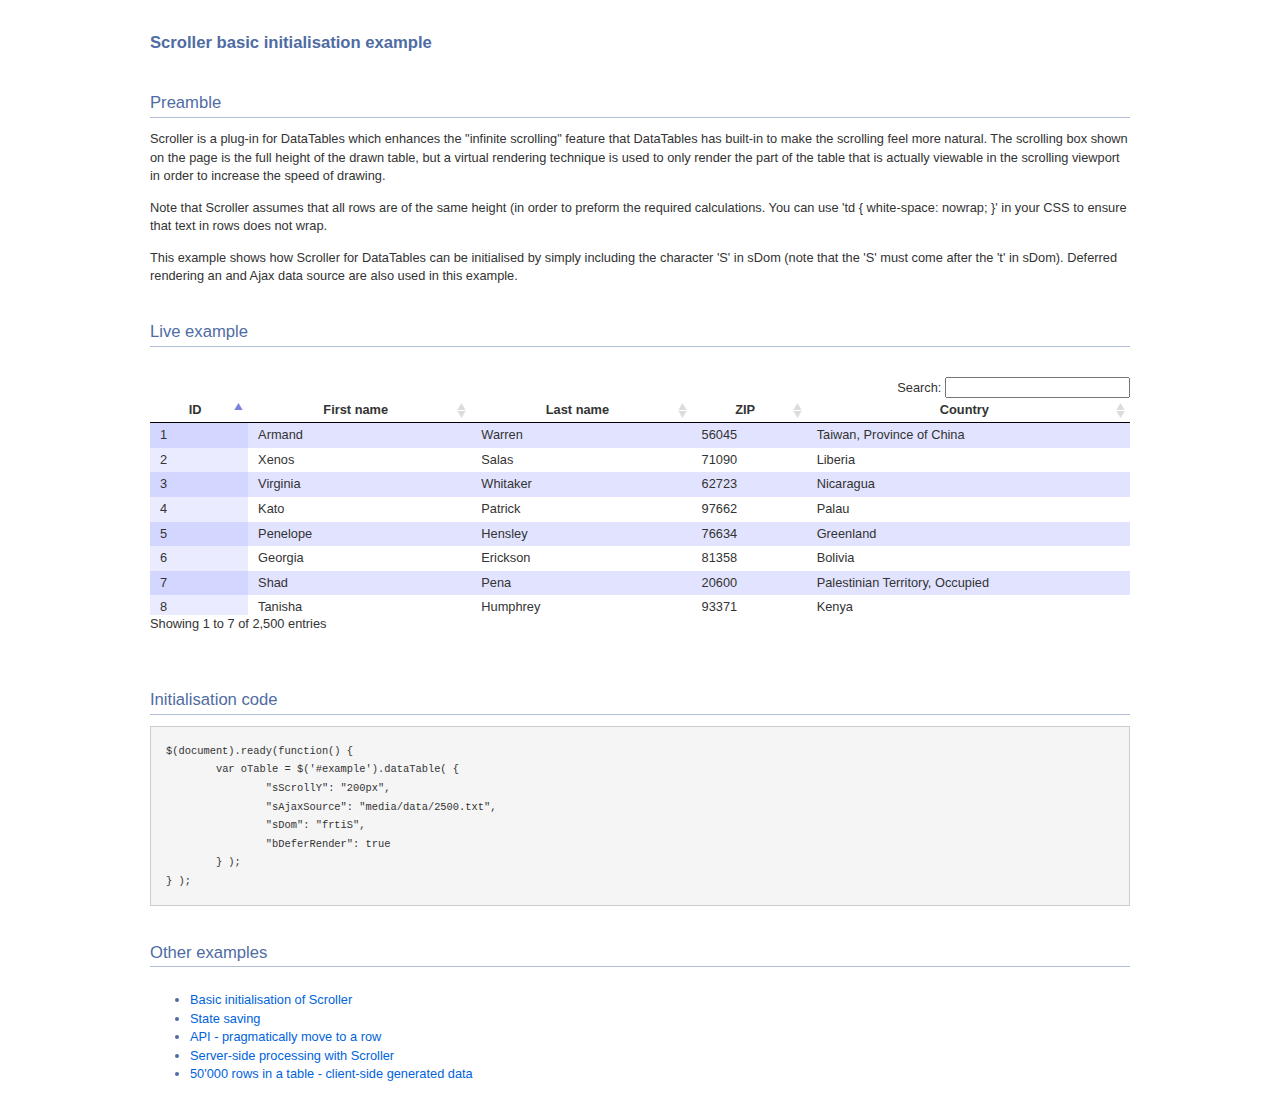
<file: web/static/libs/DataTables-1.9.4/extras/Scroller/index.html>
<!DOCTYPE HTML PUBLIC "-//W3C//DTD HTML 4.01//EN" "http://www.w3.org/TR/html4/strict.dtd">
<html>
	<head>
		<meta http-equiv="content-type" content="text/html; charset=utf-8" />
		<link rel="shortcut icon" type="image/ico" href="http://www.datatables.net/favicon.ico" />
		
		<title>DataTables example</title>
		<style type="text/css">
			@import "../../media/css/demo_page.css";
			@import "../../media/css/demo_table.css";
			@import "media/css/dataTables.scroller.css";
		</style>
		<script type="text/javascript" language="javascript" src="../../media/js/jquery.js"></script>
		<script type="text/javascript" language="javascript" src="../../media/js/jquery.dataTables.js"></script>
		<script type="text/javascript" language="javascript" src="media/js/dataTables.scroller.js"></script>
		<script type="text/javascript" charset="utf-8">
			$(document).ready(function() {
				var oTable = $('#example').dataTable( {
					"sScrollY": "192px",
					"sAjaxSource": "media/data/2500.txt",
					"sDom": "frtiS",
					"bDeferRender": true
				} );
			} );
		</script>
	</head>
	<body id="dt_example">
		<div id="container" style="width:980px">
			<div class="full_width big">
				Scroller basic initialisation example
			</div>
			
			<h1>Preamble</h1>
			<p>Scroller is a plug-in for DataTables which enhances the "infinite scrolling" feature that DataTables has built-in to make the scrolling feel more natural. The scrolling box shown on the page is the full height of the drawn table, but a virtual rendering technique is used to only render the part of the table that is actually viewable in the scrolling viewport in order to increase the speed of drawing.</p>
			<p>Note that Scroller assumes that all rows are of the same height (in order to preform the required calculations. You can use 'td { white-space: nowrap; }' in your CSS to ensure that text in rows does not wrap.</p>
			<p>This example shows how Scroller for DataTables can be initialised by simply including the character 'S' in sDom (note that the 'S' must come after the 't' in sDom). Deferred rendering an and Ajax data source are also used in this example.</p>
			
			<h1>Live example</h1>
			<div id="demo">
<table cellpadding="0" cellspacing="0" border="0" class="display" id="example">
	<thead>
		<tr>
			<th>ID</th>
			<th>First name</th>
			<th>Last name</th>
			<th>ZIP</th>
			<th width="33%">Country</th>
		</tr>
	</thead>
</table>
			</div>
			<div class="spacer"></div>
			
			
			<h1>Initialisation code</h1>
			<pre>$(document).ready(function() {
	var oTable = $('#example').dataTable( {
		"sScrollY": "200px",
		"sAjaxSource": "media/data/2500.txt",
		"sDom": "frtiS",
		"bDeferRender": true
	} );
} );</pre>
			
			
			<h1>Other examples</h1>
			<div class="demo_links">
				<ul>
					<li><a href="index.html">Basic initialisation of Scroller</a></li>
					<li><a href="state_saving.html">State saving</a></li>
					<li><a href="api_scrolling.html">API - pragmatically move to a row</a></li>
					<li><a href="server-side_processing.html">Server-side processing with Scroller</a></li>
					<li><a href="large_js_source.html">50'000 rows in a table - client-side generated data</a></li>
				</ul>
			</div>
			
		</div>
	</body>
</html>
</file>
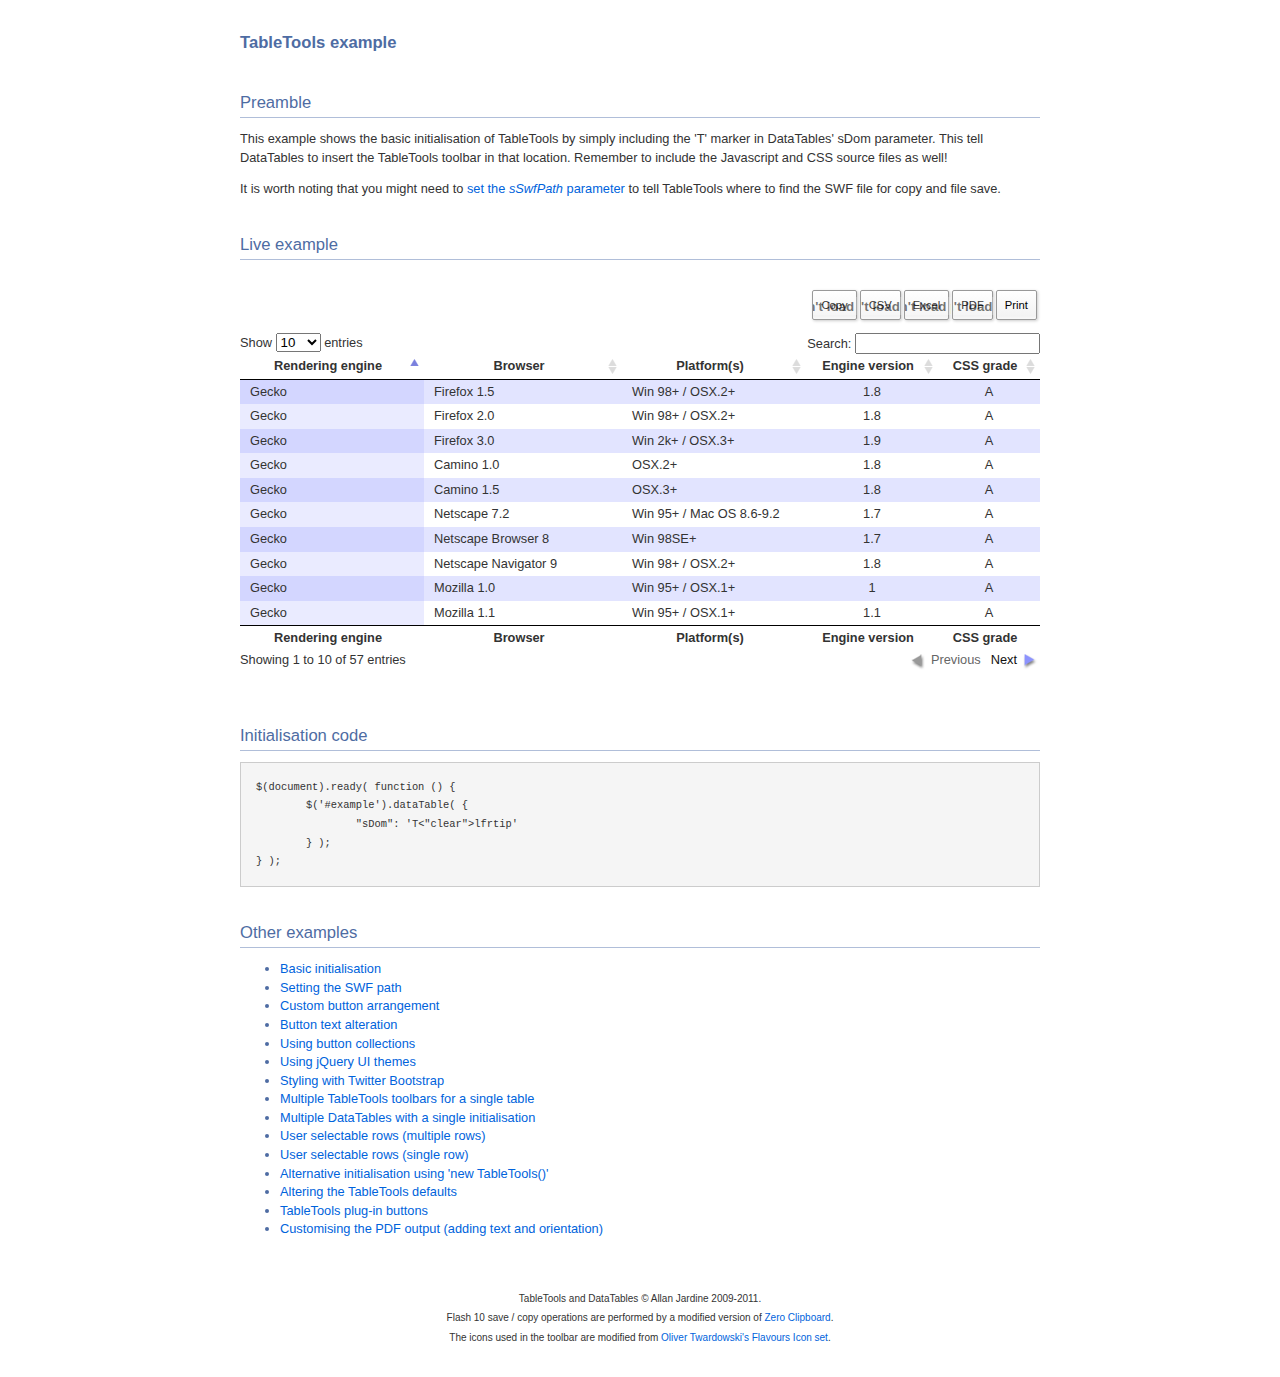
<file: web/static/libs/DataTables-1.9.4/extras/TableTools/index.html>
<!DOCTYPE HTML PUBLIC "-//W3C//DTD HTML 4.01//EN" "http://www.w3.org/TR/html4/strict.dtd">
<html>
	<head>
		<meta http-equiv="content-type" content="text/html; charset=utf-8">
		<link rel="shortcut icon" type="image/ico" href="http://www.sprymedia.co.uk/media/images/favicon.ico">
		
		<title>TableTools example</title>
		<style type="text/css" title="currentStyle">
			@import "../../media/css/demo_page.css";
			@import "../../media/css/demo_table.css";
			@import "media/css/TableTools.css";
		</style>
		<script type="text/javascript" charset="utf-8" src="../../media/js/jquery.js"></script>
		<script type="text/javascript" charset="utf-8" src="../../media/js/jquery.dataTables.js"></script>
		<script type="text/javascript" charset="utf-8" src="media/js/ZeroClipboard.js"></script>
		<script type="text/javascript" charset="utf-8" src="media/js/TableTools.js"></script>
		<script type="text/javascript" charset="utf-8">
			$(document).ready( function () {
				$('#example').dataTable( {
					"sDom": 'T<"clear">lfrtip'
				} );
			} );
		</script>
	</head>
	<body id="dt_example">
		<div id="container">
			<div class="full_width big">
				TableTools example
			</div>
			
			<h1>Preamble</h1>
			<p>This example shows the basic initialisation of TableTools by simply including the 'T' marker in DataTables' sDom parameter. This tell DataTables to insert the TableTools toolbar in that location. Remember to include the Javascript and CSS source files as well!</p>
			<p>It is worth noting that you might need to <a href="swf_path.html">set the <i>sSwfPath</i> parameter</a> to tell TableTools where to find the SWF file for copy and file save.</p>
			
			<h1>Live example</h1>
			<div id="demo">
<table cellpadding="0" cellspacing="0" border="0" class="display" id="example">
	<thead>
		<tr>
			<th>Rendering engine</th>
			<th>Browser</th>
			<th>Platform(s)</th>
			<th>Engine version</th>
			<th>CSS grade</th>
		</tr>
	</thead>
	<tfoot>
		<tr>
			<th>Rendering engine</th>
			<th>Browser</th>
			<th>Platform(s)</th>
			<th>Engine version</th>
			<th>CSS grade</th>
		</tr>
	</tfoot>
	<tbody>
		<tr class="odd_gradeX">
			<td>Trident</td>
			<td>Internet Explorer 4.0</td>
			<td>Win 95+ (Entity: &amp;)</td>
			<td class="center">4</td>
			<td class="center">X</td>
		</tr>
		<tr class="even_gradeC">
			<td>Trident</td>
			<td>Internet Explorer 5.0</td>
			<td>Win 95+</td>
			<td class="center">5</td>
			<td class="center">C</td>
		</tr>
		<tr class="odd_gradeA">
			<td>Trident</td>
			<td>Internet Explorer 5.5</td>
			<td>Win 95+</td>
			<td class="center">5.5</td>
			<td class="center">A</td>
		</tr>
		<tr class="even_gradeA">
			<td>Trident</td>
			<td>Internet Explorer 6</td>
			<td>Win 98+</td>
			<td class="center">6</td>
			<td class="center">A</td>
		</tr>
		<tr class="odd_gradeA">
			<td>Trident</td>
			<td>Internet Explorer 7</td>
			<td>Win XP SP2+</td>
			<td class="center">7</td>
			<td class="center">A</td>
		</tr>
		<tr class="even_gradeA">
			<td>Trident</td>
			<td>AOL browser (AOL desktop)</td>
			<td>Win XP</td>
			<td class="center">6</td>
			<td class="center">A</td>
		</tr>
		<tr class="odd_gradeA">
			<td>Gecko (UTF-8: $¢€ היצוא)</td>
			<td>Firefox 1.0</td>
			<td>Win 98+ / OSX.2+</td>
			<td class="center">1.7</td>
			<td class="center">A</td>
		</tr>
		<tr class="even_gradeA">
			<td>Gecko</td>
			<td>Firefox 1.5</td>
			<td>Win 98+ / OSX.2+</td>
			<td class="center">1.8</td>
			<td class="center">A</td>
		</tr>
		<tr class="odd_gradeA">
			<td>Gecko</td>
			<td>Firefox 2.0</td>
			<td>Win 98+ / OSX.2+</td>
			<td class="center">1.8</td>
			<td class="center">A</td>
		</tr>
		<tr class="even_gradeA">
			<td>Gecko</td>
			<td>Firefox 3.0</td>
			<td>Win 2k+ / OSX.3+</td>
			<td class="center">1.9</td>
			<td class="center">A</td>
		</tr>
		<tr class="odd_gradeA">
			<td>Gecko</td>
			<td>Camino 1.0</td>
			<td>OSX.2+</td>
			<td class="center">1.8</td>
			<td class="center">A</td>
		</tr>
		<tr class="even_gradeA">
			<td>Gecko</td>
			<td>Camino 1.5</td>
			<td>OSX.3+</td>
			<td class="center">1.8</td>
			<td class="center">A</td>
		</tr>
		<tr class="odd_gradeA">
			<td>Gecko</td>
			<td>Netscape 7.2</td>
			<td>Win 95+ / Mac OS 8.6-9.2</td>
			<td class="center">1.7</td>
			<td class="center">A</td>
		</tr>
		<tr class="even_gradeA">
			<td>Gecko</td>
			<td>Netscape Browser 8</td>
			<td>Win 98SE+</td>
			<td class="center">1.7</td>
			<td class="center">A</td>
		</tr>
		<tr class="odd_gradeA">
			<td>Gecko</td>
			<td>Netscape Navigator 9</td>
			<td>Win 98+ / OSX.2+</td>
			<td class="center">1.8</td>
			<td class="center">A</td>
		</tr>
		<tr class="even_gradeA">
			<td>Gecko</td>
			<td>Mozilla 1.0</td>
			<td>Win 95+ / OSX.1+</td>
			<td class="center">1</td>
			<td class="center">A</td>
		</tr>
		<tr class="odd_gradeA">
			<td>Gecko</td>
			<td>Mozilla 1.1</td>
			<td>Win 95+ / OSX.1+</td>
			<td class="center">1.1</td>
			<td class="center">A</td>
		</tr>
		<tr class="even_gradeA">
			<td>Gecko</td>
			<td>Mozilla 1.2</td>
			<td>Win 95+ / OSX.1+</td>
			<td class="center">1.2</td>
			<td class="center">A</td>
		</tr>
		<tr class="odd_gradeA">
			<td>Gecko</td>
			<td>Mozilla 1.3</td>
			<td>Win 95+ / OSX.1+</td>
			<td class="center">1.3</td>
			<td class="center">A</td>
		</tr>
		<tr class="even_gradeA">
			<td>Gecko</td>
			<td>Mozilla 1.4</td>
			<td>Win 95+ / OSX.1+</td>
			<td class="center">1.4</td>
			<td class="center">A</td>
		</tr>
		<tr class="odd_gradeA">
			<td>Gecko</td>
			<td>Mozilla 1.5</td>
			<td>Win 95+ / OSX.1+</td>
			<td class="center">1.5</td>
			<td class="center">A</td>
		</tr>
		<tr class="even_gradeA">
			<td>Gecko</td>
			<td>Mozilla 1.6</td>
			<td>Win 95+ / OSX.1+</td>
			<td class="center">1.6</td>
			<td class="center">A</td>
		</tr>
		<tr class="odd_gradeA">
			<td>Gecko</td>
			<td>Mozilla 1.7</td>
			<td>Win 98+ / OSX.1+</td>
			<td class="center">1.7</td>
			<td class="center">A</td>
		</tr>
		<tr class="even_gradeA">
			<td>Gecko</td>
			<td>Mozilla 1.8</td>
			<td>Win 98+ / OSX.1+</td>
			<td class="center">1.8</td>
			<td class="center">A</td>
		</tr>
		<tr class="odd_gradeA">
			<td>Gecko</td>
			<td>Seamonkey 1.1</td>
			<td>Win 98+ / OSX.2+</td>
			<td class="center">1.8</td>
			<td class="center">A</td>
		</tr>
		<tr class="even_gradeA">
			<td>Gecko</td>
			<td>Epiphany 2.20</td>
			<td>Gnome</td>
			<td class="center">1.8</td>
			<td class="center">A</td>
		</tr>
		<tr class="odd_gradeA">
			<td>Webkit</td>
			<td>Safari 1.2</td>
			<td>OSX.3</td>
			<td class="center">125.5</td>
			<td class="center">A</td>
		</tr>
		<tr class="even_gradeA">
			<td>Webkit</td>
			<td>Safari 1.3</td>
			<td>OSX.3</td>
			<td class="center">312.8</td>
			<td class="center">A</td>
		</tr>
		<tr class="odd_gradeA">
			<td>Webkit</td>
			<td>Safari 2.0</td>
			<td>OSX.4+</td>
			<td class="center">419.3</td>
			<td class="center">A</td>
		</tr>
		<tr class="even_gradeA">
			<td>Webkit</td>
			<td>Safari 3.0</td>
			<td>OSX.4+</td>
			<td class="center">522.1</td>
			<td class="center">A</td>
		</tr>
		<tr class="odd_gradeA">
			<td>Webkit</td>
			<td>OmniWeb 5.5</td>
			<td>OSX.4+</td>
			<td class="center">420</td>
			<td class="center">A</td>
		</tr>
		<tr class="even_gradeA">
			<td>Webkit</td>
			<td>iPod Touch / iPhone</td>
			<td>iPod</td>
			<td class="center">420.1</td>
			<td class="center">A</td>
		</tr>
		<tr class="odd_gradeA">
			<td>Webkit</td>
			<td>S60</td>
			<td>S60</td>
			<td class="center">413</td>
			<td class="center">A</td>
		</tr>
		<tr class="even_gradeA">
			<td>Presto</td>
			<td>Opera 7.0</td>
			<td>Win 95+ / OSX.1+</td>
			<td class="center">-</td>
			<td class="center">A</td>
		</tr>
		<tr class="odd_gradeA">
			<td>Presto</td>
			<td>Opera 7.5</td>
			<td>Win 95+ / OSX.2+</td>
			<td class="center">-</td>
			<td class="center">A</td>
		</tr>
		<tr class="even_gradeA">
			<td>Presto</td>
			<td>Opera 8.0</td>
			<td>Win 95+ / OSX.2+</td>
			<td class="center">-</td>
			<td class="center">A</td>
		</tr>
		<tr class="odd_gradeA">
			<td>Presto</td>
			<td>Opera 8.5</td>
			<td>Win 95+ / OSX.2+</td>
			<td class="center">-</td>
			<td class="center">A</td>
		</tr>
		<tr class="even_gradeA">
			<td>Presto</td>
			<td>Opera 9.0</td>
			<td>Win 95+ / OSX.3+</td>
			<td class="center">-</td>
			<td class="center">A</td>
		</tr>
		<tr class="odd_gradeA">
			<td>Presto</td>
			<td>Opera 9.2</td>
			<td>Win 88+ / OSX.3+</td>
			<td class="center">-</td>
			<td class="center">A</td>
		</tr>
		<tr class="even_gradeA">
			<td>Presto</td>
			<td>Opera 9.5</td>
			<td>Win 88+ / OSX.3+</td>
			<td class="center">-</td>
			<td class="center">A</td>
		</tr>
		<tr class="odd_gradeA">
			<td>Presto</td>
			<td>Opera for Wii</td>
			<td>Wii</td>
			<td class="center">-</td>
			<td class="center">A</td>
		</tr>
		<tr class="even_gradeA">
			<td>Presto</td>
			<td>Nokia N800</td>
			<td>N800</td>
			<td class="center">-</td>
			<td class="center">A</td>
		</tr>
		<tr class="odd_gradeA">
			<td>Presto</td>
			<td>Nintendo DS browser</td>
			<td>Nintendo DS</td>
			<td class="center">8.5</td>
			<td class="center">C/A<sup>1</sup></td>
		</tr>
		<tr class="even_gradeC">
			<td>KHTML</td>
			<td>Konqureror 3.1</td>
			<td>KDE 3.1</td>
			<td class="center">3.1</td>
			<td class="center">C</td>
		</tr>
		<tr class="odd_gradeA">
			<td>KHTML</td>
			<td>Konqureror 3.3</td>
			<td>KDE 3.3</td>
			<td class="center">3.3</td>
			<td class="center">A</td>
		</tr>
		<tr class="even_gradeA">
			<td>KHTML</td>
			<td>Konqureror 3.5</td>
			<td>KDE 3.5</td>
			<td class="center">3.5</td>
			<td class="center">A</td>
		</tr>
		<tr class="odd_gradeX">
			<td>Tasman</td>
			<td>Internet Explorer 4.5</td>
			<td>Mac OS 8-9</td>
			<td class="center">-</td>
			<td class="center">X</td>
		</tr>
		<tr class="even_gradeC">
			<td>Tasman</td>
			<td>Internet Explorer 5.1</td>
			<td>Mac OS 7.6-9</td>
			<td class="center">1</td>
			<td class="center">C</td>
		</tr>
		<tr class="odd_gradeC">
			<td>Tasman</td>
			<td>Internet Explorer 5.2</td>
			<td>Mac OS 8-X</td>
			<td class="center">1</td>
			<td class="center">C</td>
		</tr>
		<tr class="even_gradeA">
			<td>Misc</td>
			<td>NetFront 3.1</td>
			<td>Embedded devices</td>
			<td class="center">-</td>
			<td class="center">C</td>
		</tr>
		<tr class="odd_gradeA">
			<td>Misc</td>
			<td>NetFront 3.4</td>
			<td>Embedded devices</td>
			<td class="center">-</td>
			<td class="center">A</td>
		</tr>
		<tr class="even_gradeX">
			<td>Misc</td>
			<td>Dillo 0.8</td>
			<td>Embedded devices</td>
			<td class="center">-</td>
			<td class="center">X</td>
		</tr>
		<tr class="odd_gradeX">
			<td>Misc</td>
			<td>Links</td>
			<td>Text only</td>
			<td class="center">-</td>
			<td class="center">X</td>
		</tr>
		<tr class="even_gradeX">
			<td>Misc</td>
			<td>Lynx</td>
			<td>Text only</td>
			<td class="center">-</td>
			<td class="center">X</td>
		</tr>
		<tr class="odd_gradeC">
			<td>Misc</td>
			<td>IE Mobile</td>
			<td>Windows Mobile 6</td>
			<td class="center">-</td>
			<td class="center">C</td>
		</tr>
		<tr class="even_gradeC">
			<td>Misc</td>
			<td>PSP browser</td>
			<td>PSP</td>
			<td class="center">-</td>
			<td class="center">C</td>
		</tr>
		<tr class="odd_gradeU">
			<td>Other browsers</td>
			<td>All others</td>
			<td>-</td>
			<td class="center">-</td>
			<td class="center">U</td>
		</tr>
	</tbody>
</table>
			</div>
			<div class="spacer"></div>
			
			
			<h1>Initialisation code</h1>
			<pre>$(document).ready( function () {
	$('#example').dataTable( {
		"sDom": 'T&lt;"clear"&gt;lfrtip'
	} );
} );</pre>


			<h1>Other examples</h1>
			<ul>
				<li><a href="index.html">Basic initialisation</a></li>
				<li><a href="swf_path.html">Setting the SWF path</a></li>
				<li><a href="alter_buttons.html">Custom button arrangement</a></li>
				<li><a href="button_text.html">Button text alteration</a></li>
				<li><a href="collection.html">Using button collections</a></li>
				<li><a href="theme.html">Using jQuery UI themes</a></li>
				<li><a href="bootstrap.html">Styling with Twitter Bootstrap</a></li>
				<li><a href="multi_instance.html">Multiple TableTools toolbars for a single table</a></li>
				<li><a href="multiple_tables.html">Multiple DataTables with a single initialisation</a></li>
				<li><a href="select_multi.html">User selectable rows (multiple rows)</a></li>
				<li><a href="select_single.html">User selectable rows (single row)</a></li>
				<li><a href="alt_init.html">Alternative initialisation using 'new TableTools()'</a></li>
				<li><a href="defaults.html">Altering the TableTools defaults</a></li>
				<li><a href="plug-in.html">TableTools plug-in buttons</a></li>
				<li><a href="pdf_message.html">Customising the PDF output (adding text and orientation)</a></li>
			</ul>
			
			
			<div id="footer" style="text-align:center;">
				<span style="font-size:10px;">
					TableTools and DataTables &copy; Allan Jardine 2009-2011.<br>
					Flash 10 save / copy operations are performed by a modified version of <a href="http://code.google.com/p/zeroclipboard/">Zero Clipboard</a>.<br>
					The icons used in the toolbar are modified from <a href="http://www.addictedtocoffee.de/">Oliver Twardowski's</a> <a href="http://www.smashingmagazine.com/2009/05/20/flavour-extended-the-ultimate-icon-set-for-web-designers/">Flavours Icon set</a>.
				</span>
			</div>
		</div>
	</body>
</html>
</file>
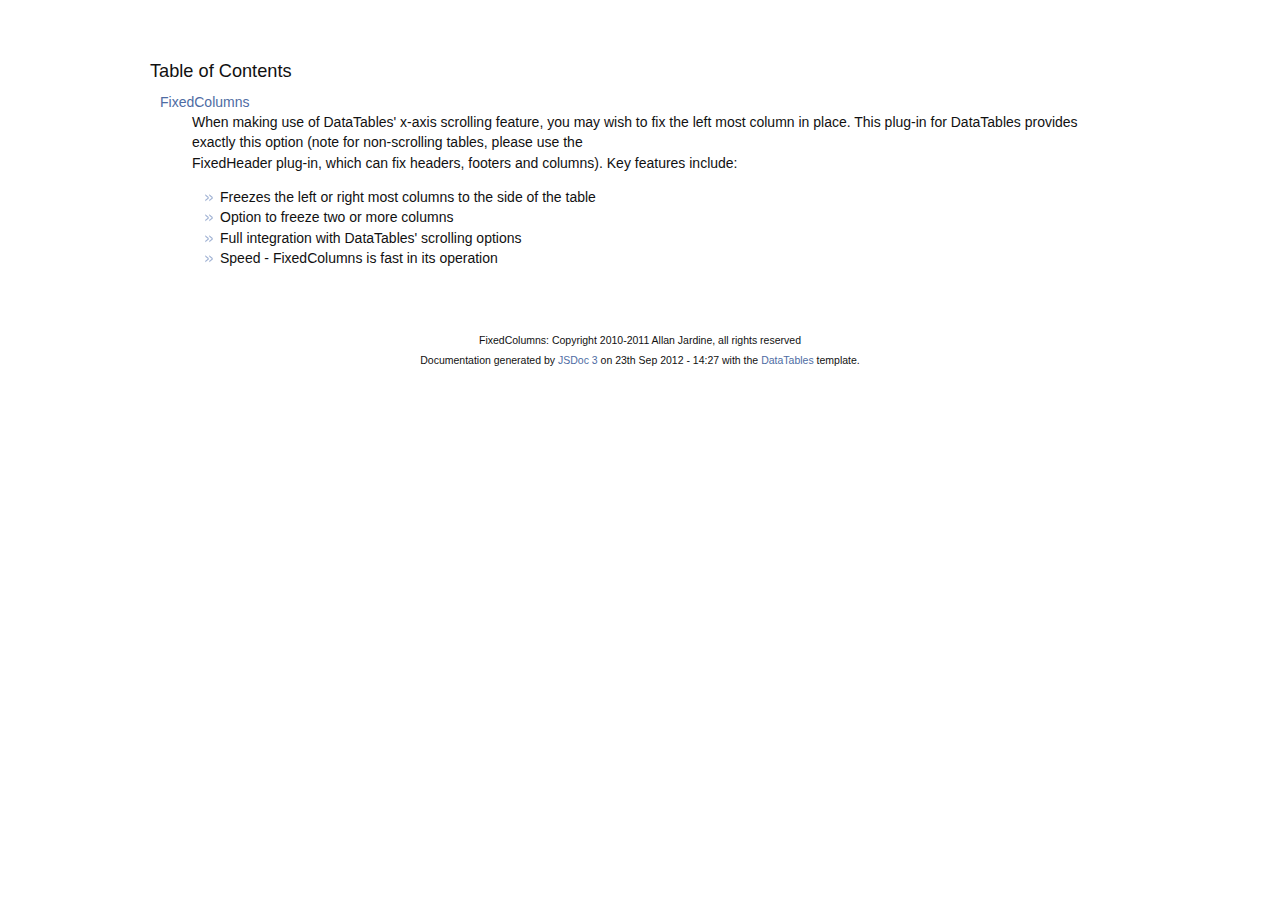
<file: web/static/libs/DataTables-1.9.4/extras/FixedColumns/docs/index.html>
<!DOCTYPE HTML PUBLIC "-//W3C//DTD HTML 4.01//EN" "http://www.w3.org/TR/html4/strict.dtd">
<html>
	<head>
		<meta http-equiv="Content-type" content="text/html; charset=utf-8">
		<title>Table of Contents - documentation</title>
  
		<style type="text/css" media="screen">
			@import "media/css/doc.css";
			@import "media/css/shCore.css";
			@import "media/css/shThemeDataTables.css";
		</style>
	
		<script type="text/javascript" src="media/js/shCore.js"></script>
		<script type="text/javascript" src="media/js/shBrushJScript.js"></script>
		<script type="text/javascript" src="media/js/jquery.js"></script>
		<script type="text/javascript" src="media/js/doc.js"></script>
	</head>
	<body>
		<div class="fw_container">
			<a name="top"></a>
			<div class="fw_header">
			</div>

			<div class="fw_content">
				<h3 class="subsection-title">Table of Contents</h3>
				<dl>
					<dt><a href="FixedColumns.html">FixedColumns</a></dt><dd><p>When making use of DataTables' x-axis scrolling feature, you may wish to 
fix the left most column in place. This plug-in for DataTables provides 
exactly this option (note for non-scrolling tables, please use the <br />
FixedHeader plug-in, which can fix headers, footers and columns). Key 
features include:
  <ul class="limit_length">
    <li>Freezes the left or right most columns to the side of the table</li>
    <li>Option to freeze two or more columns</li>
    <li>Full integration with DataTables' scrolling options</li>
    <li>Speed - FixedColumns is fast in its operation</li>
  </ul></p></dd>
				</dl>
   			</div>
		</div>

		<div class="fw_footer">
			FixedColumns: Copyright 2010-2011 Allan Jardine, all rights reserved<br>

			Documentation generated by <a href="https://github.com/micmath/JSDoc">JSDoc 3</a> on
			23th Sep 2012 - 14:27
			with the <a href="http://datatables.net/">DataTables</a> template.
		</div>
	</body>
</html>
</file>
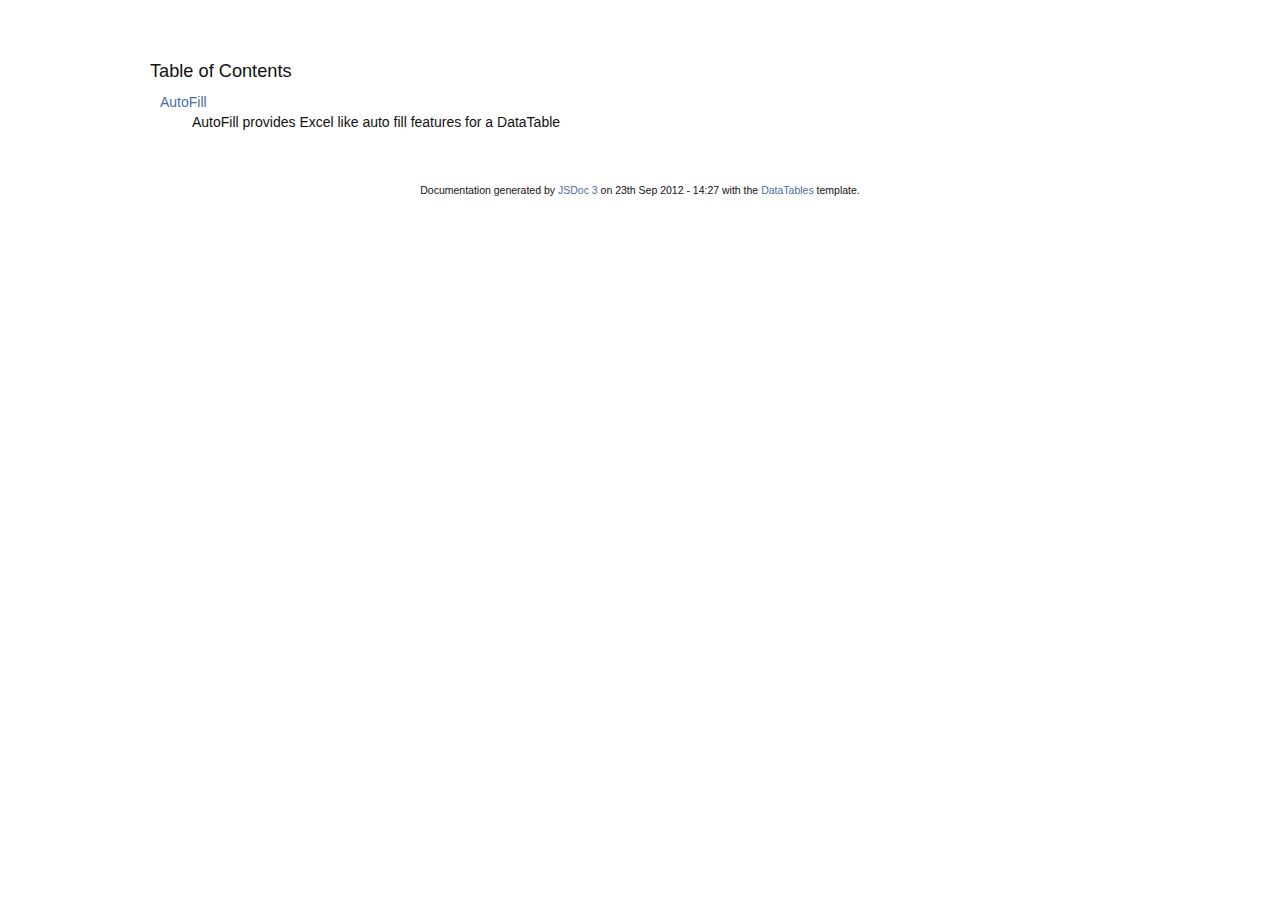
<file: web/static/libs/DataTables-1.9.4/extras/AutoFill/media/docs/index.html>
<!DOCTYPE HTML PUBLIC "-//W3C//DTD HTML 4.01//EN" "http://www.w3.org/TR/html4/strict.dtd">
<html>
	<head>
		<meta http-equiv="Content-type" content="text/html; charset=utf-8">
		<title>Table of Contents - documentation</title>
  
		<style type="text/css" media="screen">
			@import "media/css/doc.css";
			@import "media/css/shCore.css";
			@import "media/css/shThemeDataTables.css";
		</style>
	
		<script type="text/javascript" src="media/js/shCore.js"></script>
		<script type="text/javascript" src="media/js/shBrushJScript.js"></script>
		<script type="text/javascript" src="media/js/jquery.js"></script>
		<script type="text/javascript" src="media/js/doc.js"></script>
	</head>
	<body>
		<div class="fw_container">
			<a name="top"></a>
			<div class="fw_header">
			</div>

			<div class="fw_content">
				<h3 class="subsection-title">Table of Contents</h3>
				<dl>
					<dt><a href="AutoFill.html">AutoFill</a></dt><dd><p>AutoFill provides Excel like auto fill features for a DataTable</p></dd>
				</dl>
   			</div>
		</div>

		<div class="fw_footer">
			

			Documentation generated by <a href="https://github.com/micmath/JSDoc">JSDoc 3</a> on
			23th Sep 2012 - 14:27
			with the <a href="http://datatables.net/">DataTables</a> template.
		</div>
	</body>
</html>
</file>
